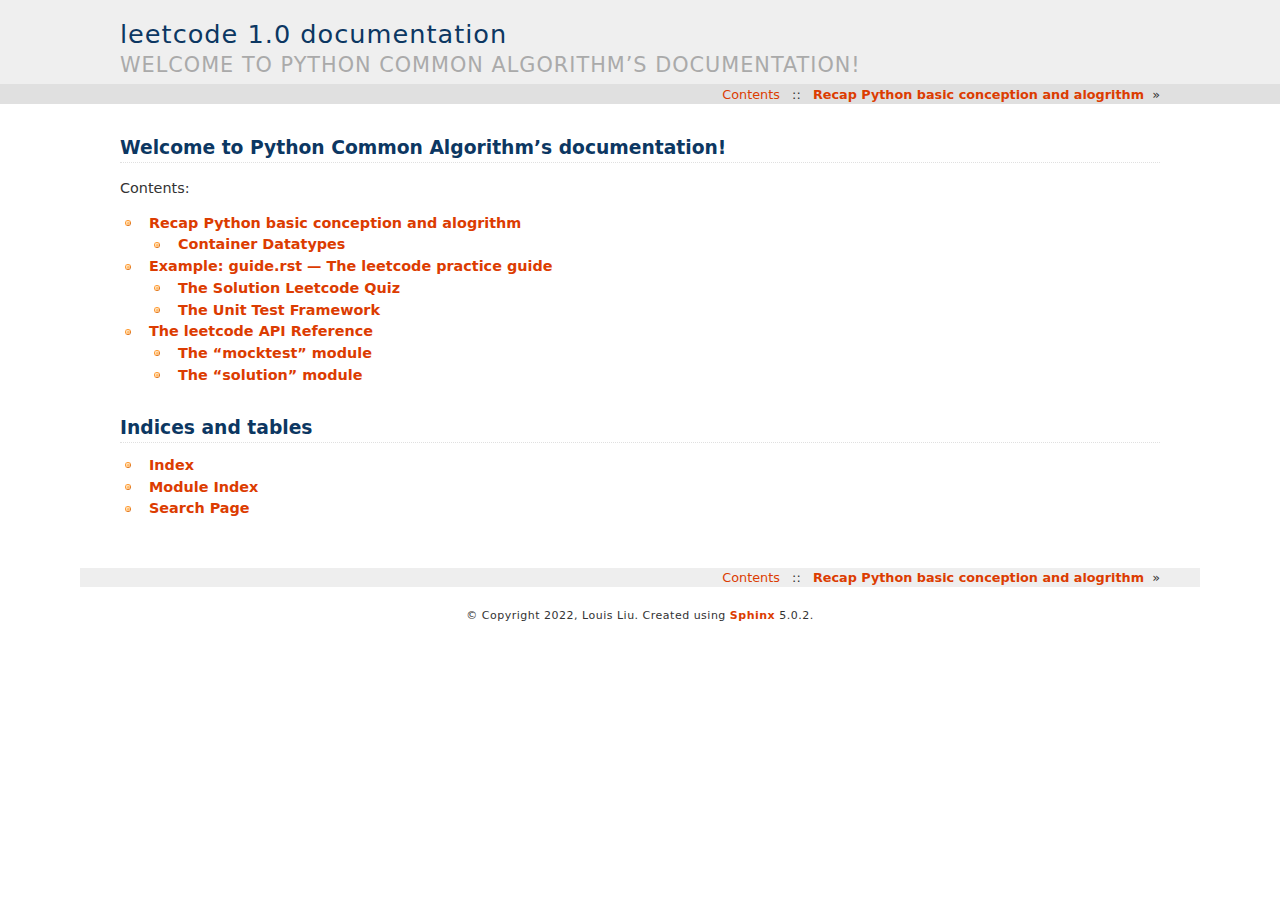
<file: docs/source/_build/html/index.html>
<!DOCTYPE html>

<html lang="en">
  <head>
    <meta charset="utf-8" />
    <meta name="viewport" content="width=device-width, initial-scale=1.0" /><meta name="generator" content="Docutils 0.17.1: http://docutils.sourceforge.net/" />

    <title>Welcome to Python Common Algorithm’s documentation! &#8212; leetcode 1.0 documentation</title>
    <link rel="stylesheet" type="text/css" href="_static/pygments.css" />
    <link rel="stylesheet" type="text/css" href="_static/haiku.css" />
    <script data-url_root="./" id="documentation_options" src="_static/documentation_options.js"></script>
    <script src="_static/jquery.js"></script>
    <script src="_static/underscore.js"></script>
    <script src="_static/_sphinx_javascript_frameworks_compat.js"></script>
    <script src="_static/doctools.js"></script>
    <link rel="index" title="Index" href="genindex.html" />
    <link rel="search" title="Search" href="search.html" />
    <link rel="next" title="Recap Python basic conception and alogrithm" href="note.html" /> 
  </head><body>
      <div class="header" role="banner"><h1 class="heading"><a href="#">
          <span>leetcode 1.0 documentation</span></a></h1>
        <h2 class="heading"><span>Welcome to Python Common Algorithm’s documentation!</span></h2>
      </div>
      <div class="topnav" role="navigation" aria-label="top navigation">
      
        <p>
        <a class="uplink" href="#">Contents</a>
        &#160;&#160;::&#160;&#160;
        <a href="note.html">Recap Python basic conception and alogrithm</a>&#160;&#160;»
        </p>

      </div>
      <div class="content" role="main">
        
        
  <section id="welcome-to-python-common-algorithm-s-documentation">
<h1>Welcome to Python Common Algorithm’s documentation!<a class="headerlink" href="#welcome-to-python-common-algorithm-s-documentation" title="Permalink to this heading">¶</a></h1>
<div class="toctree-wrapper compound">
<p class="caption" role="heading"><span class="caption-text">Contents:</span></p>
<ul>
<li class="toctree-l1"><a class="reference internal" href="note.html">Recap Python basic conception and alogrithm</a><ul>
<li class="toctree-l2"><a class="reference internal" href="note.html#container-datatypes">Container Datatypes</a></li>
</ul>
</li>
<li class="toctree-l1"><a class="reference internal" href="guide.html">Example: guide.rst — The leetcode practice guide</a><ul>
<li class="toctree-l2"><a class="reference internal" href="guide.html#the-solution-leetcode-quiz">The Solution Leetcode Quiz</a></li>
<li class="toctree-l2"><a class="reference internal" href="guide.html#the-unit-test-framework">The Unit Test Framework</a></li>
</ul>
</li>
<li class="toctree-l1"><a class="reference internal" href="api.html">The leetcode API Reference</a><ul>
<li class="toctree-l2"><a class="reference internal" href="api.html#module-leetcode.mocktest">The “mocktest” module</a></li>
<li class="toctree-l2"><a class="reference internal" href="api.html#module-leetcode.impl.solution">The “solution” module</a></li>
</ul>
</li>
</ul>
</div>
</section>
<section id="indices-and-tables">
<h1>Indices and tables<a class="headerlink" href="#indices-and-tables" title="Permalink to this heading">¶</a></h1>
<ul class="simple">
<li><p><a class="reference internal" href="genindex.html"><span class="std std-ref">Index</span></a></p></li>
<li><p><a class="reference internal" href="py-modindex.html"><span class="std std-ref">Module Index</span></a></p></li>
<li><p><a class="reference internal" href="search.html"><span class="std std-ref">Search Page</span></a></p></li>
</ul>
</section>


      </div>
      <div class="bottomnav" role="navigation" aria-label="bottom navigation">
      
        <p>
        <a class="uplink" href="#">Contents</a>
        &#160;&#160;::&#160;&#160;
        <a href="note.html">Recap Python basic conception and alogrithm</a>&#160;&#160;»
        </p>

      </div>

    <div class="footer" role="contentinfo">
        &#169; Copyright 2022, Louis Liu.
      Created using <a href="https://www.sphinx-doc.org/">Sphinx</a> 5.0.2.
    </div>
  </body>
</html>
</file>
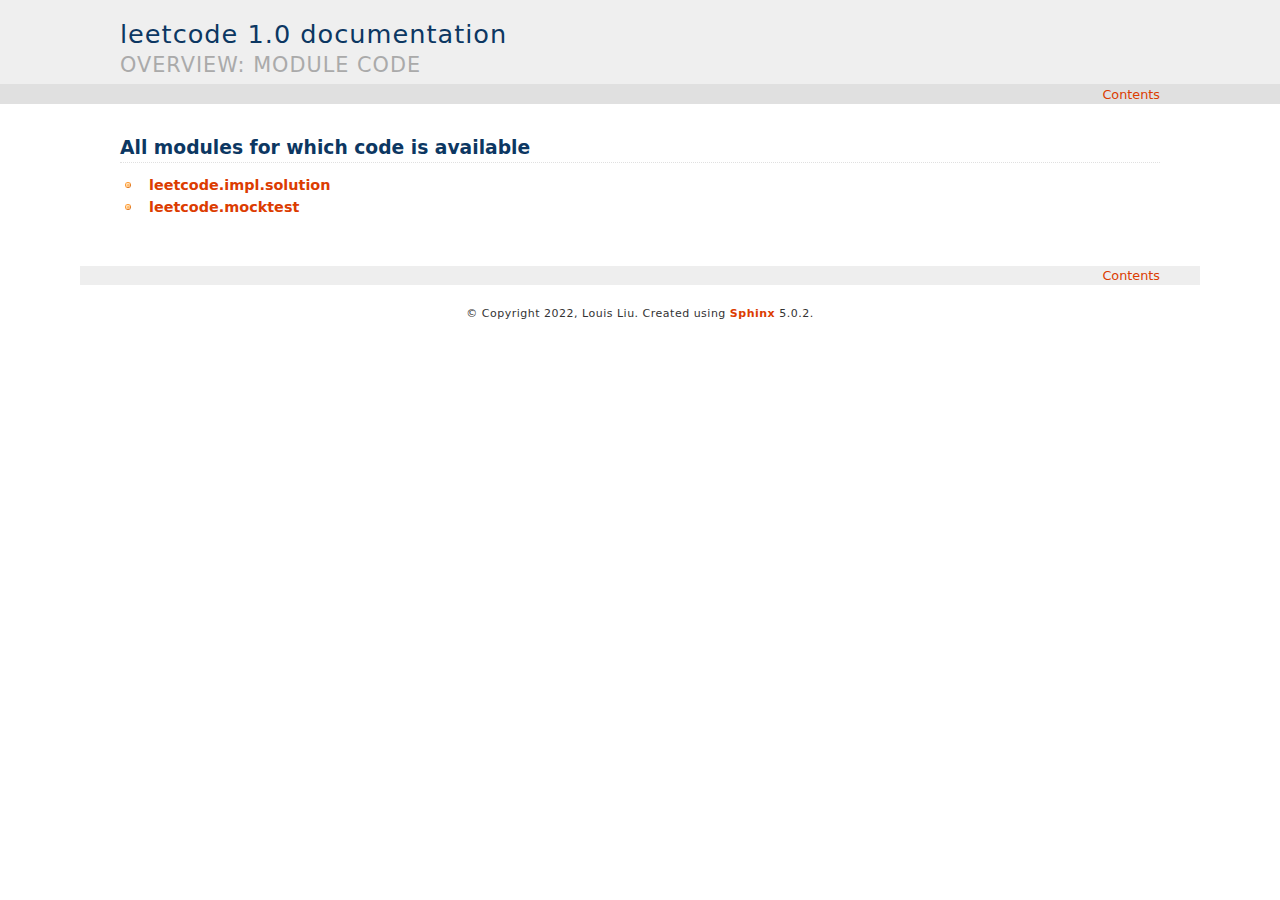
<file: docs/source/_build/html/_modules/index.html>
<!DOCTYPE html>

<html lang="en">
  <head>
    <meta charset="utf-8" />
    <meta name="viewport" content="width=device-width, initial-scale=1.0" />
    <title>Overview: module code &#8212; leetcode 1.0 documentation</title>
    <link rel="stylesheet" type="text/css" href="../_static/pygments.css" />
    <link rel="stylesheet" type="text/css" href="../_static/haiku.css" />
    <script data-url_root="../" id="documentation_options" src="../_static/documentation_options.js"></script>
    <script src="../_static/jquery.js"></script>
    <script src="../_static/underscore.js"></script>
    <script src="../_static/_sphinx_javascript_frameworks_compat.js"></script>
    <script src="../_static/doctools.js"></script>
    <link rel="index" title="Index" href="../genindex.html" />
    <link rel="search" title="Search" href="../search.html" /> 
  </head><body>
      <div class="header" role="banner"><h1 class="heading"><a href="../index.html">
          <span>leetcode 1.0 documentation</span></a></h1>
        <h2 class="heading"><span>Overview: module code</span></h2>
      </div>
      <div class="topnav" role="navigation" aria-label="top navigation">
      
        <p>
        <a class="uplink" href="../index.html">Contents</a>
        </p>

      </div>
      <div class="content" role="main">
        
        
  <h1>All modules for which code is available</h1>
<ul><li><a href="leetcode/impl/solution.html">leetcode.impl.solution</a></li>
<li><a href="leetcode/mocktest.html">leetcode.mocktest</a></li>
</ul>

      </div>
      <div class="bottomnav" role="navigation" aria-label="bottom navigation">
      
        <p>
        <a class="uplink" href="../index.html">Contents</a>
        </p>

      </div>

    <div class="footer" role="contentinfo">
        &#169; Copyright 2022, Louis Liu.
      Created using <a href="https://www.sphinx-doc.org/">Sphinx</a> 5.0.2.
    </div>
  </body>
</html>
</file>
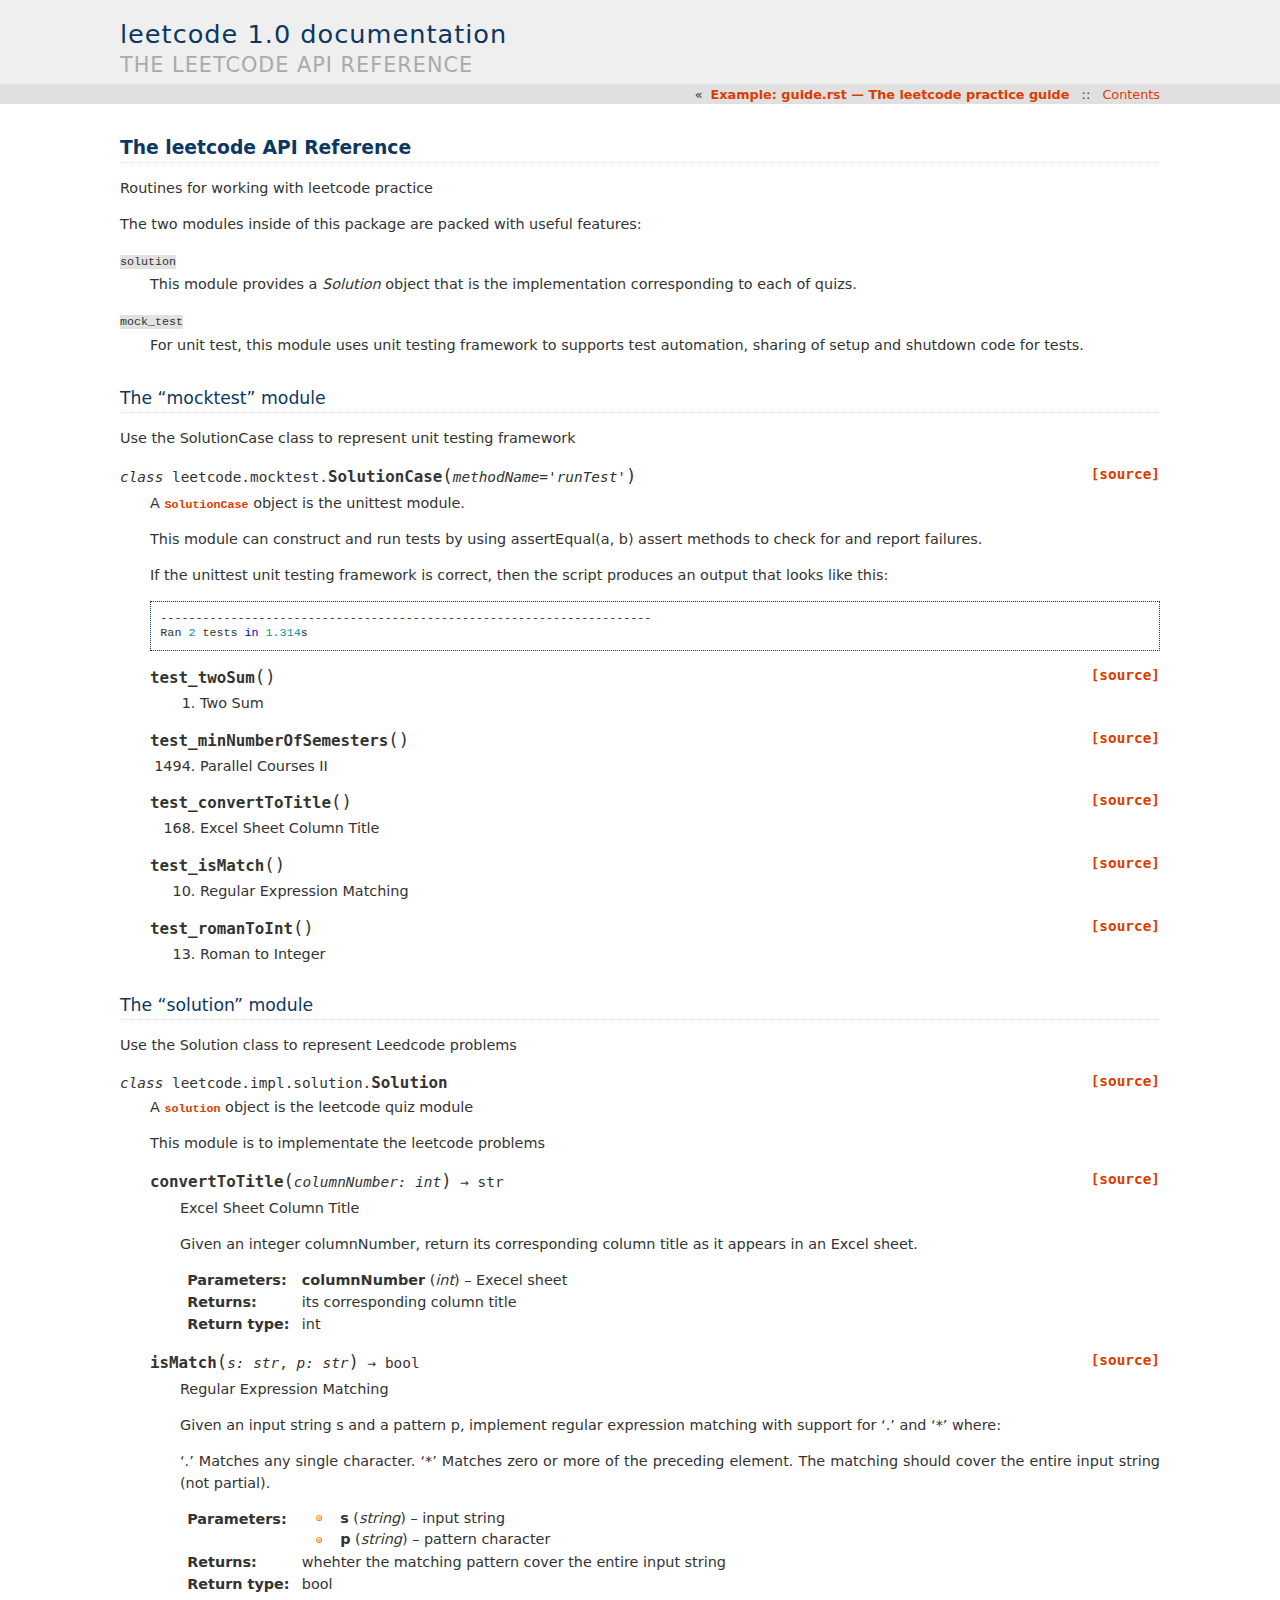
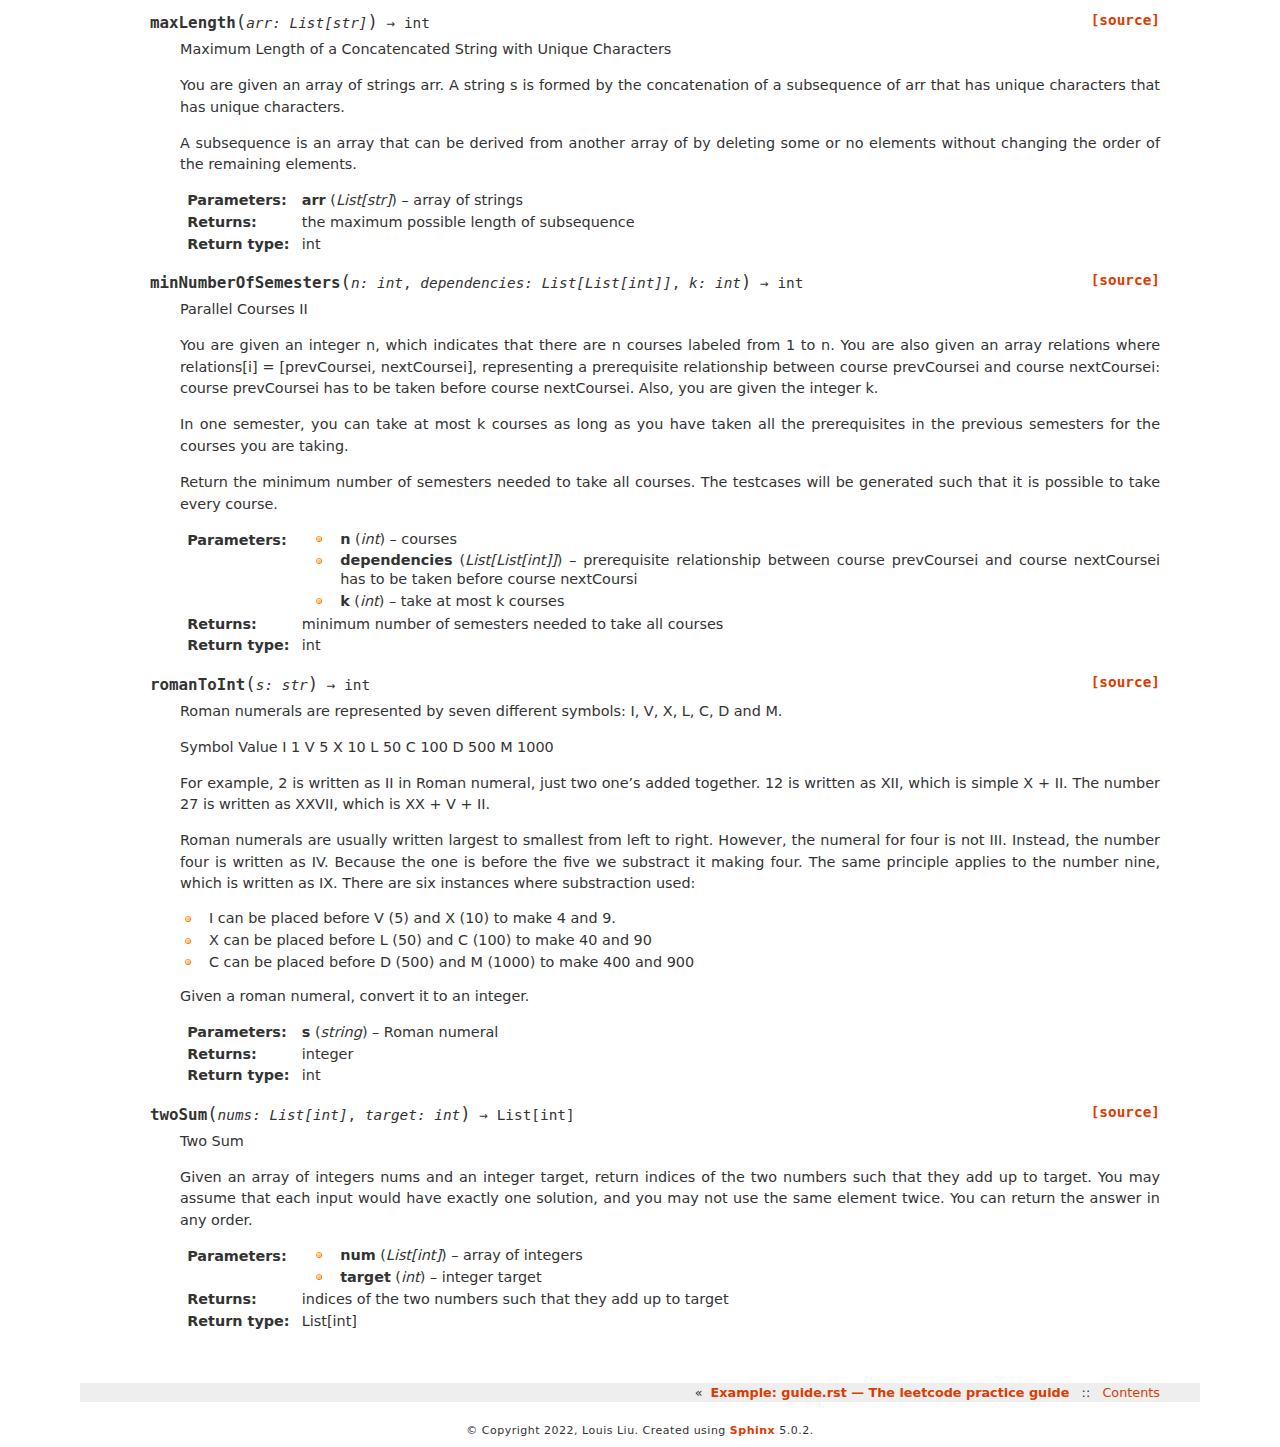
<file: docs/source/_build/html/api.html>
<!DOCTYPE html>

<html lang="en">
  <head>
    <meta charset="utf-8" />
    <meta name="viewport" content="width=device-width, initial-scale=1.0" /><meta name="generator" content="Docutils 0.17.1: http://docutils.sourceforge.net/" />

    <title>The leetcode API Reference &#8212; leetcode 1.0 documentation</title>
    <link rel="stylesheet" type="text/css" href="_static/pygments.css" />
    <link rel="stylesheet" type="text/css" href="_static/haiku.css" />
    <script data-url_root="./" id="documentation_options" src="_static/documentation_options.js"></script>
    <script src="_static/jquery.js"></script>
    <script src="_static/underscore.js"></script>
    <script src="_static/_sphinx_javascript_frameworks_compat.js"></script>
    <script src="_static/doctools.js"></script>
    <link rel="index" title="Index" href="genindex.html" />
    <link rel="search" title="Search" href="search.html" />
    <link rel="prev" title="Example: guide.rst — The leetcode practice guide" href="guide.html" /> 
  </head><body>
      <div class="header" role="banner"><h1 class="heading"><a href="index.html">
          <span>leetcode 1.0 documentation</span></a></h1>
        <h2 class="heading"><span>The leetcode API Reference</span></h2>
      </div>
      <div class="topnav" role="navigation" aria-label="top navigation">
      
        <p>
        «&#160;&#160;<a href="guide.html">Example: guide.rst — The leetcode practice guide</a>
        &#160;&#160;::&#160;&#160;
        <a class="uplink" href="index.html">Contents</a>
        </p>

      </div>
      <div class="content" role="main">
        
        
  <section id="module-leetcode">
<span id="the-leetcode-api-reference"></span><h1>The leetcode API Reference<a class="headerlink" href="#module-leetcode" title="Permalink to this heading">¶</a></h1>
<p>Routines for working with leetcode practice</p>
<p>The two modules inside of this package are packed with useful features:</p>
<dl class="simple">
<dt><code class="docutils literal notranslate"><span class="pre">solution</span></code></dt><dd><p>This module provides a <cite>Solution</cite> object that is the implementation corresponding to each of quizs.</p>
</dd>
<dt><code class="docutils literal notranslate"><span class="pre">mock_test</span></code></dt><dd><p>For unit test, this module uses unit testing framework to supports test automation, sharing of setup and shutdown code for tests.</p>
</dd>
</dl>
<section id="module-leetcode.mocktest">
<span id="the-mocktest-module"></span><h2>The “mocktest” module<a class="headerlink" href="#module-leetcode.mocktest" title="Permalink to this heading">¶</a></h2>
<p>Use the SolutionCase class to represent unit testing framework</p>
<dl class="py class">
<dt class="sig sig-object py" id="leetcode.mocktest.SolutionCase">
<em class="property"><span class="pre">class</span><span class="w"> </span></em><span class="sig-prename descclassname"><span class="pre">leetcode.mocktest.</span></span><span class="sig-name descname"><span class="pre">SolutionCase</span></span><span class="sig-paren">(</span><em class="sig-param"><span class="n"><span class="pre">methodName</span></span><span class="o"><span class="pre">=</span></span><span class="default_value"><span class="pre">'runTest'</span></span></em><span class="sig-paren">)</span><a class="reference internal" href="_modules/leetcode/mocktest.html#SolutionCase"><span class="viewcode-link"><span class="pre">[source]</span></span></a><a class="headerlink" href="#leetcode.mocktest.SolutionCase" title="Permalink to this definition">¶</a></dt>
<dd><p>A <a class="reference internal" href="#leetcode.mocktest.SolutionCase" title="leetcode.mocktest.SolutionCase"><code class="xref py py-class docutils literal notranslate"><span class="pre">SolutionCase</span></code></a> object is the unittest module.</p>
<p>This module can construct and run tests by using assertEqual(a, b) assert methods to check for and report failures.</p>
<p>If the unittest unit testing framework is correct, then the script produces an output that looks like this:</p>
<div class="highlight-default notranslate"><div class="highlight"><pre><span></span><span class="o">----------------------------------------------------------------------</span>
<span class="n">Ran</span> <span class="mi">2</span> <span class="n">tests</span> <span class="ow">in</span> <span class="mf">1.314</span><span class="n">s</span>
</pre></div>
</div>
<dl class="py method">
<dt class="sig sig-object py" id="leetcode.mocktest.SolutionCase.test_twoSum">
<span class="sig-name descname"><span class="pre">test_twoSum</span></span><span class="sig-paren">(</span><span class="sig-paren">)</span><a class="reference internal" href="_modules/leetcode/mocktest.html#SolutionCase.test_twoSum"><span class="viewcode-link"><span class="pre">[source]</span></span></a><a class="headerlink" href="#leetcode.mocktest.SolutionCase.test_twoSum" title="Permalink to this definition">¶</a></dt>
<dd><ol class="arabic simple">
<li><p>Two Sum</p></li>
</ol>
</dd></dl>

<dl class="py method">
<dt class="sig sig-object py" id="leetcode.mocktest.SolutionCase.test_minNumberOfSemesters">
<span class="sig-name descname"><span class="pre">test_minNumberOfSemesters</span></span><span class="sig-paren">(</span><span class="sig-paren">)</span><a class="reference internal" href="_modules/leetcode/mocktest.html#SolutionCase.test_minNumberOfSemesters"><span class="viewcode-link"><span class="pre">[source]</span></span></a><a class="headerlink" href="#leetcode.mocktest.SolutionCase.test_minNumberOfSemesters" title="Permalink to this definition">¶</a></dt>
<dd><ol class="arabic simple" start="1494">
<li><p>Parallel Courses II</p></li>
</ol>
</dd></dl>

<dl class="py method">
<dt class="sig sig-object py" id="leetcode.mocktest.SolutionCase.test_convertToTitle">
<span class="sig-name descname"><span class="pre">test_convertToTitle</span></span><span class="sig-paren">(</span><span class="sig-paren">)</span><a class="reference internal" href="_modules/leetcode/mocktest.html#SolutionCase.test_convertToTitle"><span class="viewcode-link"><span class="pre">[source]</span></span></a><a class="headerlink" href="#leetcode.mocktest.SolutionCase.test_convertToTitle" title="Permalink to this definition">¶</a></dt>
<dd><ol class="arabic simple" start="168">
<li><p>Excel Sheet Column Title</p></li>
</ol>
</dd></dl>

<dl class="py method">
<dt class="sig sig-object py" id="leetcode.mocktest.SolutionCase.test_isMatch">
<span class="sig-name descname"><span class="pre">test_isMatch</span></span><span class="sig-paren">(</span><span class="sig-paren">)</span><a class="reference internal" href="_modules/leetcode/mocktest.html#SolutionCase.test_isMatch"><span class="viewcode-link"><span class="pre">[source]</span></span></a><a class="headerlink" href="#leetcode.mocktest.SolutionCase.test_isMatch" title="Permalink to this definition">¶</a></dt>
<dd><ol class="arabic simple" start="10">
<li><p>Regular Expression Matching</p></li>
</ol>
</dd></dl>

<dl class="py method">
<dt class="sig sig-object py" id="leetcode.mocktest.SolutionCase.test_romanToInt">
<span class="sig-name descname"><span class="pre">test_romanToInt</span></span><span class="sig-paren">(</span><span class="sig-paren">)</span><a class="reference internal" href="_modules/leetcode/mocktest.html#SolutionCase.test_romanToInt"><span class="viewcode-link"><span class="pre">[source]</span></span></a><a class="headerlink" href="#leetcode.mocktest.SolutionCase.test_romanToInt" title="Permalink to this definition">¶</a></dt>
<dd><ol class="arabic simple" start="13">
<li><p>Roman to Integer</p></li>
</ol>
</dd></dl>

</dd></dl>

</section>
<section id="module-leetcode.impl.solution">
<span id="the-solution-module"></span><h2>The “solution” module<a class="headerlink" href="#module-leetcode.impl.solution" title="Permalink to this heading">¶</a></h2>
<p>Use the Solution class to represent Leedcode problems</p>
<dl class="py class">
<dt class="sig sig-object py" id="leetcode.impl.solution.Solution">
<em class="property"><span class="pre">class</span><span class="w"> </span></em><span class="sig-prename descclassname"><span class="pre">leetcode.impl.solution.</span></span><span class="sig-name descname"><span class="pre">Solution</span></span><a class="reference internal" href="_modules/leetcode/impl/solution.html#Solution"><span class="viewcode-link"><span class="pre">[source]</span></span></a><a class="headerlink" href="#leetcode.impl.solution.Solution" title="Permalink to this definition">¶</a></dt>
<dd><p>A <a class="reference internal" href="#module-leetcode.impl.solution" title="leetcode.impl.solution"><code class="xref py py-class docutils literal notranslate"><span class="pre">solution</span></code></a> object is the leetcode quiz module</p>
<p>This module is to implementate the leetcode problems</p>
<dl class="py method">
<dt class="sig sig-object py" id="leetcode.impl.solution.Solution.convertToTitle">
<span class="sig-name descname"><span class="pre">convertToTitle</span></span><span class="sig-paren">(</span><em class="sig-param"><span class="n"><span class="pre">columnNumber</span></span><span class="p"><span class="pre">:</span></span><span class="w"> </span><span class="n"><span class="pre">int</span></span></em><span class="sig-paren">)</span> <span class="sig-return"><span class="sig-return-icon">&#x2192;</span> <span class="sig-return-typehint"><span class="pre">str</span></span></span><a class="reference internal" href="_modules/leetcode/impl/solution.html#Solution.convertToTitle"><span class="viewcode-link"><span class="pre">[source]</span></span></a><a class="headerlink" href="#leetcode.impl.solution.Solution.convertToTitle" title="Permalink to this definition">¶</a></dt>
<dd><p>Excel Sheet Column Title</p>
<p>Given an integer columnNumber, return its corresponding column title as it appears in an Excel sheet.</p>
<dl class="field-list simple">
<dt class="field-odd">Parameters</dt>
<dd class="field-odd"><p><strong>columnNumber</strong> (<em>int</em>) – Execel sheet</p>
</dd>
<dt class="field-even">Returns</dt>
<dd class="field-even"><p>its corresponding column title</p>
</dd>
<dt class="field-odd">Return type</dt>
<dd class="field-odd"><p>int</p>
</dd>
</dl>
</dd></dl>

<dl class="py method">
<dt class="sig sig-object py" id="leetcode.impl.solution.Solution.isMatch">
<span class="sig-name descname"><span class="pre">isMatch</span></span><span class="sig-paren">(</span><em class="sig-param"><span class="n"><span class="pre">s</span></span><span class="p"><span class="pre">:</span></span><span class="w"> </span><span class="n"><span class="pre">str</span></span></em>, <em class="sig-param"><span class="n"><span class="pre">p</span></span><span class="p"><span class="pre">:</span></span><span class="w"> </span><span class="n"><span class="pre">str</span></span></em><span class="sig-paren">)</span> <span class="sig-return"><span class="sig-return-icon">&#x2192;</span> <span class="sig-return-typehint"><span class="pre">bool</span></span></span><a class="reference internal" href="_modules/leetcode/impl/solution.html#Solution.isMatch"><span class="viewcode-link"><span class="pre">[source]</span></span></a><a class="headerlink" href="#leetcode.impl.solution.Solution.isMatch" title="Permalink to this definition">¶</a></dt>
<dd><p>Regular Expression Matching</p>
<p>Given an input string s and a pattern p, implement regular expression matching with support for ‘.’ and ‘*’ where:</p>
<p>‘.’ Matches any single character.
‘*’ Matches zero or more of the preceding element.
The matching should cover the entire input string (not partial).</p>
<dl class="field-list simple">
<dt class="field-odd">Parameters</dt>
<dd class="field-odd"><ul class="simple">
<li><p><strong>s</strong> (<em>string</em>) – input string</p></li>
<li><p><strong>p</strong> (<em>string</em>) – pattern character</p></li>
</ul>
</dd>
<dt class="field-even">Returns</dt>
<dd class="field-even"><p>whehter the matching pattern cover the entire input string</p>
</dd>
<dt class="field-odd">Return type</dt>
<dd class="field-odd"><p>bool</p>
</dd>
</dl>
</dd></dl>

<dl class="py method">
<dt class="sig sig-object py" id="leetcode.impl.solution.Solution.maxLength">
<span class="sig-name descname"><span class="pre">maxLength</span></span><span class="sig-paren">(</span><em class="sig-param"><span class="n"><span class="pre">arr</span></span><span class="p"><span class="pre">:</span></span><span class="w"> </span><span class="n"><span class="pre">List</span><span class="p"><span class="pre">[</span></span><span class="pre">str</span><span class="p"><span class="pre">]</span></span></span></em><span class="sig-paren">)</span> <span class="sig-return"><span class="sig-return-icon">&#x2192;</span> <span class="sig-return-typehint"><span class="pre">int</span></span></span><a class="reference internal" href="_modules/leetcode/impl/solution.html#Solution.maxLength"><span class="viewcode-link"><span class="pre">[source]</span></span></a><a class="headerlink" href="#leetcode.impl.solution.Solution.maxLength" title="Permalink to this definition">¶</a></dt>
<dd><p>Maximum Length of a Concatencated String with Unique Characters</p>
<p>You are given an array of strings arr. A string s is formed by the concatenation of a subsequence of arr that has unique characters that has unique characters.</p>
<p>A subsequence is an array that can be derived from another array of by deleting some or no elements without changing the order of the remaining elements.</p>
<dl class="field-list simple">
<dt class="field-odd">Parameters</dt>
<dd class="field-odd"><p><strong>arr</strong> (<em>List</em><em>[</em><em>str</em><em>]</em>) – array of strings</p>
</dd>
<dt class="field-even">Returns</dt>
<dd class="field-even"><p>the maximum possible length of subsequence</p>
</dd>
<dt class="field-odd">Return type</dt>
<dd class="field-odd"><p>int</p>
</dd>
</dl>
</dd></dl>

<dl class="py method">
<dt class="sig sig-object py" id="leetcode.impl.solution.Solution.minNumberOfSemesters">
<span class="sig-name descname"><span class="pre">minNumberOfSemesters</span></span><span class="sig-paren">(</span><em class="sig-param"><span class="n"><span class="pre">n</span></span><span class="p"><span class="pre">:</span></span><span class="w"> </span><span class="n"><span class="pre">int</span></span></em>, <em class="sig-param"><span class="n"><span class="pre">dependencies</span></span><span class="p"><span class="pre">:</span></span><span class="w"> </span><span class="n"><span class="pre">List</span><span class="p"><span class="pre">[</span></span><span class="pre">List</span><span class="p"><span class="pre">[</span></span><span class="pre">int</span><span class="p"><span class="pre">]</span></span><span class="p"><span class="pre">]</span></span></span></em>, <em class="sig-param"><span class="n"><span class="pre">k</span></span><span class="p"><span class="pre">:</span></span><span class="w"> </span><span class="n"><span class="pre">int</span></span></em><span class="sig-paren">)</span> <span class="sig-return"><span class="sig-return-icon">&#x2192;</span> <span class="sig-return-typehint"><span class="pre">int</span></span></span><a class="reference internal" href="_modules/leetcode/impl/solution.html#Solution.minNumberOfSemesters"><span class="viewcode-link"><span class="pre">[source]</span></span></a><a class="headerlink" href="#leetcode.impl.solution.Solution.minNumberOfSemesters" title="Permalink to this definition">¶</a></dt>
<dd><p>Parallel Courses II</p>
<p>You are given an integer n, which indicates that there are n courses labeled from 1 to n. You are also given an array relations where relations[i] = [prevCoursei, nextCoursei], representing a prerequisite relationship between course prevCoursei and course nextCoursei: course prevCoursei has to be taken before course nextCoursei. Also, you are given the integer k.</p>
<p>In one semester, you can take at most k courses as long as you have taken all the prerequisites in the previous semesters for the courses you are taking.</p>
<p>Return the minimum number of semesters needed to take all courses. The testcases will be generated such that it is possible to take every course.</p>
<dl class="field-list simple">
<dt class="field-odd">Parameters</dt>
<dd class="field-odd"><ul class="simple">
<li><p><strong>n</strong> (<em>int</em>) – courses</p></li>
<li><p><strong>dependencies</strong> (<em>List</em><em>[</em><em>List</em><em>[</em><em>int</em><em>]</em><em>]</em>) – prerequisite relationship between course prevCoursei and course nextCoursei has to be taken before course nextCoursi</p></li>
<li><p><strong>k</strong> (<em>int</em>) – take at most k courses</p></li>
</ul>
</dd>
<dt class="field-even">Returns</dt>
<dd class="field-even"><p>minimum number of semesters needed to take all courses</p>
</dd>
<dt class="field-odd">Return type</dt>
<dd class="field-odd"><p>int</p>
</dd>
</dl>
</dd></dl>

<dl class="py method">
<dt class="sig sig-object py" id="leetcode.impl.solution.Solution.romanToInt">
<span class="sig-name descname"><span class="pre">romanToInt</span></span><span class="sig-paren">(</span><em class="sig-param"><span class="n"><span class="pre">s</span></span><span class="p"><span class="pre">:</span></span><span class="w"> </span><span class="n"><span class="pre">str</span></span></em><span class="sig-paren">)</span> <span class="sig-return"><span class="sig-return-icon">&#x2192;</span> <span class="sig-return-typehint"><span class="pre">int</span></span></span><a class="reference internal" href="_modules/leetcode/impl/solution.html#Solution.romanToInt"><span class="viewcode-link"><span class="pre">[source]</span></span></a><a class="headerlink" href="#leetcode.impl.solution.Solution.romanToInt" title="Permalink to this definition">¶</a></dt>
<dd><p>Roman numerals are represented by seven different symbols: I, V, X, L, C, D and M.</p>
<p>Symbol       Value
I             1
V             5
X             10
L             50
C             100
D             500
M             1000</p>
<p>For example, 2 is written as II in Roman numeral, just two one’s added together. 12 is written as XII, which is simple X + II. The number 27 is written as XXVII, which is XX + V + II.</p>
<p>Roman numerals are usually written largest to smallest from left to right. However, the numeral for four is not III. Instead, the number four is written as IV. Because the one is before the five we substract it making four. The same principle applies to the number nine, which is written as IX. There are six instances where substraction used:</p>
<ul class="simple">
<li><p>I can be placed before V (5) and X (10) to make 4 and 9.</p></li>
<li><p>X can be placed before L (50) and C (100) to make 40 and 90</p></li>
<li><p>C can be placed before D (500) and M (1000) to make 400 and 900</p></li>
</ul>
<p>Given a roman numeral, convert it to an integer.</p>
<dl class="field-list simple">
<dt class="field-odd">Parameters</dt>
<dd class="field-odd"><p><strong>s</strong> (<em>string</em>) – Roman numeral</p>
</dd>
<dt class="field-even">Returns</dt>
<dd class="field-even"><p>integer</p>
</dd>
<dt class="field-odd">Return type</dt>
<dd class="field-odd"><p>int</p>
</dd>
</dl>
</dd></dl>

<dl class="py method">
<dt class="sig sig-object py" id="leetcode.impl.solution.Solution.twoSum">
<span class="sig-name descname"><span class="pre">twoSum</span></span><span class="sig-paren">(</span><em class="sig-param"><span class="n"><span class="pre">nums</span></span><span class="p"><span class="pre">:</span></span><span class="w"> </span><span class="n"><span class="pre">List</span><span class="p"><span class="pre">[</span></span><span class="pre">int</span><span class="p"><span class="pre">]</span></span></span></em>, <em class="sig-param"><span class="n"><span class="pre">target</span></span><span class="p"><span class="pre">:</span></span><span class="w"> </span><span class="n"><span class="pre">int</span></span></em><span class="sig-paren">)</span> <span class="sig-return"><span class="sig-return-icon">&#x2192;</span> <span class="sig-return-typehint"><span class="pre">List</span><span class="p"><span class="pre">[</span></span><span class="pre">int</span><span class="p"><span class="pre">]</span></span></span></span><a class="reference internal" href="_modules/leetcode/impl/solution.html#Solution.twoSum"><span class="viewcode-link"><span class="pre">[source]</span></span></a><a class="headerlink" href="#leetcode.impl.solution.Solution.twoSum" title="Permalink to this definition">¶</a></dt>
<dd><p>Two Sum</p>
<p>Given an array of integers nums and an integer target, return indices of the two numbers such that they add up to target.
You may assume that each input would have exactly one solution, and you may not use the same element twice.
You can return the answer in any order.</p>
<dl class="field-list simple">
<dt class="field-odd">Parameters</dt>
<dd class="field-odd"><ul class="simple">
<li><p><strong>num</strong> (<em>List</em><em>[</em><em>int</em><em>]</em>) – array of integers</p></li>
<li><p><strong>target</strong> (<em>int</em>) – integer target</p></li>
</ul>
</dd>
<dt class="field-even">Returns</dt>
<dd class="field-even"><p>indices of the two numbers such that they add up to target</p>
</dd>
<dt class="field-odd">Return type</dt>
<dd class="field-odd"><p>List[int]</p>
</dd>
</dl>
</dd></dl>

</dd></dl>

</section>
</section>


      </div>
      <div class="bottomnav" role="navigation" aria-label="bottom navigation">
      
        <p>
        «&#160;&#160;<a href="guide.html">Example: guide.rst — The leetcode practice guide</a>
        &#160;&#160;::&#160;&#160;
        <a class="uplink" href="index.html">Contents</a>
        </p>

      </div>

    <div class="footer" role="contentinfo">
        &#169; Copyright 2022, Louis Liu.
      Created using <a href="https://www.sphinx-doc.org/">Sphinx</a> 5.0.2.
    </div>
  </body>
</html>
</file>
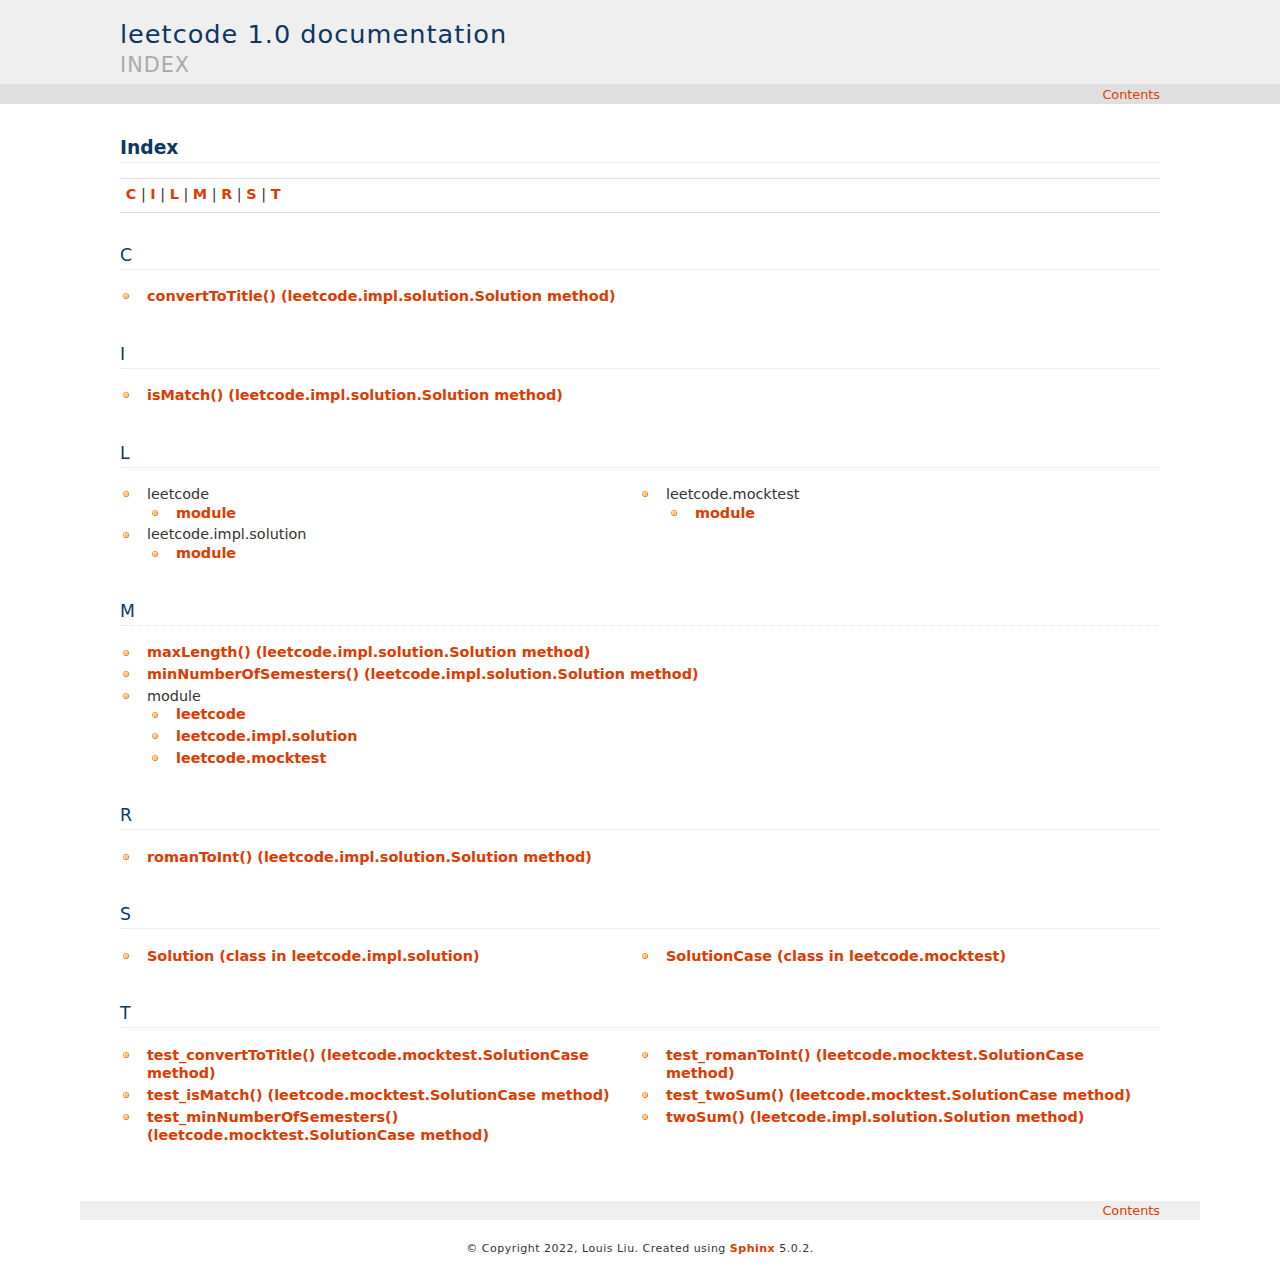
<file: docs/source/_build/html/genindex.html>
<!DOCTYPE html>

<html lang="en">
  <head>
    <meta charset="utf-8" />
    <meta name="viewport" content="width=device-width, initial-scale=1.0" />
    <title>Index &#8212; leetcode 1.0 documentation</title>
    <link rel="stylesheet" type="text/css" href="_static/pygments.css" />
    <link rel="stylesheet" type="text/css" href="_static/haiku.css" />
    <script data-url_root="./" id="documentation_options" src="_static/documentation_options.js"></script>
    <script src="_static/jquery.js"></script>
    <script src="_static/underscore.js"></script>
    <script src="_static/_sphinx_javascript_frameworks_compat.js"></script>
    <script src="_static/doctools.js"></script>
    <link rel="index" title="Index" href="#" />
    <link rel="search" title="Search" href="search.html" /> 
  </head><body>
      <div class="header" role="banner"><h1 class="heading"><a href="index.html">
          <span>leetcode 1.0 documentation</span></a></h1>
        <h2 class="heading"><span>Index</span></h2>
      </div>
      <div class="topnav" role="navigation" aria-label="top navigation">
      
        <p>
        <a class="uplink" href="index.html">Contents</a>
        </p>

      </div>
      <div class="content" role="main">
        
        

<h1 id="index">Index</h1>

<div class="genindex-jumpbox">
 <a href="#C"><strong>C</strong></a>
 | <a href="#I"><strong>I</strong></a>
 | <a href="#L"><strong>L</strong></a>
 | <a href="#M"><strong>M</strong></a>
 | <a href="#R"><strong>R</strong></a>
 | <a href="#S"><strong>S</strong></a>
 | <a href="#T"><strong>T</strong></a>
 
</div>
<h2 id="C">C</h2>
<table style="width: 100%" class="indextable genindextable"><tr>
  <td style="width: 33%; vertical-align: top;"><ul>
      <li><a href="api.html#leetcode.impl.solution.Solution.convertToTitle">convertToTitle() (leetcode.impl.solution.Solution method)</a>
</li>
  </ul></td>
</tr></table>

<h2 id="I">I</h2>
<table style="width: 100%" class="indextable genindextable"><tr>
  <td style="width: 33%; vertical-align: top;"><ul>
      <li><a href="api.html#leetcode.impl.solution.Solution.isMatch">isMatch() (leetcode.impl.solution.Solution method)</a>
</li>
  </ul></td>
</tr></table>

<h2 id="L">L</h2>
<table style="width: 100%" class="indextable genindextable"><tr>
  <td style="width: 33%; vertical-align: top;"><ul>
      <li>
    leetcode

      <ul>
        <li><a href="api.html#module-leetcode">module</a>
</li>
      </ul></li>
      <li>
    leetcode.impl.solution

      <ul>
        <li><a href="api.html#module-leetcode.impl.solution">module</a>
</li>
      </ul></li>
  </ul></td>
  <td style="width: 33%; vertical-align: top;"><ul>
      <li>
    leetcode.mocktest

      <ul>
        <li><a href="api.html#module-leetcode.mocktest">module</a>
</li>
      </ul></li>
  </ul></td>
</tr></table>

<h2 id="M">M</h2>
<table style="width: 100%" class="indextable genindextable"><tr>
  <td style="width: 33%; vertical-align: top;"><ul>
      <li><a href="api.html#leetcode.impl.solution.Solution.maxLength">maxLength() (leetcode.impl.solution.Solution method)</a>
</li>
      <li><a href="api.html#leetcode.impl.solution.Solution.minNumberOfSemesters">minNumberOfSemesters() (leetcode.impl.solution.Solution method)</a>
</li>
      <li>
    module

      <ul>
        <li><a href="api.html#module-leetcode">leetcode</a>
</li>
        <li><a href="api.html#module-leetcode.impl.solution">leetcode.impl.solution</a>
</li>
        <li><a href="api.html#module-leetcode.mocktest">leetcode.mocktest</a>
</li>
      </ul></li>
  </ul></td>
</tr></table>

<h2 id="R">R</h2>
<table style="width: 100%" class="indextable genindextable"><tr>
  <td style="width: 33%; vertical-align: top;"><ul>
      <li><a href="api.html#leetcode.impl.solution.Solution.romanToInt">romanToInt() (leetcode.impl.solution.Solution method)</a>
</li>
  </ul></td>
</tr></table>

<h2 id="S">S</h2>
<table style="width: 100%" class="indextable genindextable"><tr>
  <td style="width: 33%; vertical-align: top;"><ul>
      <li><a href="api.html#leetcode.impl.solution.Solution">Solution (class in leetcode.impl.solution)</a>
</li>
  </ul></td>
  <td style="width: 33%; vertical-align: top;"><ul>
      <li><a href="api.html#leetcode.mocktest.SolutionCase">SolutionCase (class in leetcode.mocktest)</a>
</li>
  </ul></td>
</tr></table>

<h2 id="T">T</h2>
<table style="width: 100%" class="indextable genindextable"><tr>
  <td style="width: 33%; vertical-align: top;"><ul>
      <li><a href="api.html#leetcode.mocktest.SolutionCase.test_convertToTitle">test_convertToTitle() (leetcode.mocktest.SolutionCase method)</a>
</li>
      <li><a href="api.html#leetcode.mocktest.SolutionCase.test_isMatch">test_isMatch() (leetcode.mocktest.SolutionCase method)</a>
</li>
      <li><a href="api.html#leetcode.mocktest.SolutionCase.test_minNumberOfSemesters">test_minNumberOfSemesters() (leetcode.mocktest.SolutionCase method)</a>
</li>
  </ul></td>
  <td style="width: 33%; vertical-align: top;"><ul>
      <li><a href="api.html#leetcode.mocktest.SolutionCase.test_romanToInt">test_romanToInt() (leetcode.mocktest.SolutionCase method)</a>
</li>
      <li><a href="api.html#leetcode.mocktest.SolutionCase.test_twoSum">test_twoSum() (leetcode.mocktest.SolutionCase method)</a>
</li>
      <li><a href="api.html#leetcode.impl.solution.Solution.twoSum">twoSum() (leetcode.impl.solution.Solution method)</a>
</li>
  </ul></td>
</tr></table>



      </div>
      <div class="bottomnav" role="navigation" aria-label="bottom navigation">
      
        <p>
        <a class="uplink" href="index.html">Contents</a>
        </p>

      </div>

    <div class="footer" role="contentinfo">
        &#169; Copyright 2022, Louis Liu.
      Created using <a href="https://www.sphinx-doc.org/">Sphinx</a> 5.0.2.
    </div>
  </body>
</html>
</file>
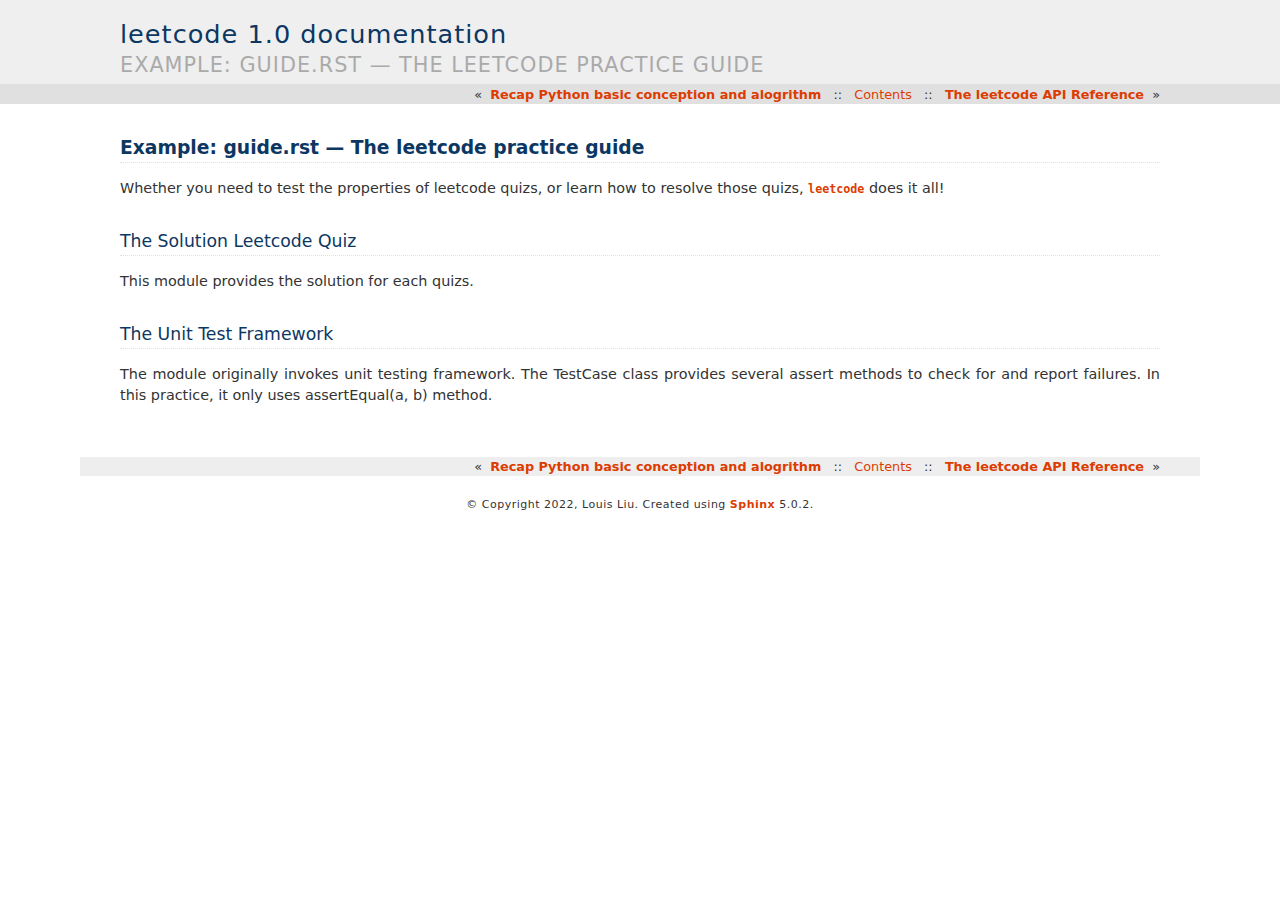
<file: docs/source/_build/html/guide.html>
<!DOCTYPE html>

<html lang="en">
  <head>
    <meta charset="utf-8" />
    <meta name="viewport" content="width=device-width, initial-scale=1.0" /><meta name="generator" content="Docutils 0.17.1: http://docutils.sourceforge.net/" />

    <title>Example: guide.rst — The leetcode practice guide &#8212; leetcode 1.0 documentation</title>
    <link rel="stylesheet" type="text/css" href="_static/pygments.css" />
    <link rel="stylesheet" type="text/css" href="_static/haiku.css" />
    <script data-url_root="./" id="documentation_options" src="_static/documentation_options.js"></script>
    <script src="_static/jquery.js"></script>
    <script src="_static/underscore.js"></script>
    <script src="_static/_sphinx_javascript_frameworks_compat.js"></script>
    <script src="_static/doctools.js"></script>
    <link rel="index" title="Index" href="genindex.html" />
    <link rel="search" title="Search" href="search.html" />
    <link rel="next" title="The leetcode API Reference" href="api.html" />
    <link rel="prev" title="Recap Python basic conception and alogrithm" href="note.html" /> 
  </head><body>
      <div class="header" role="banner"><h1 class="heading"><a href="index.html">
          <span>leetcode 1.0 documentation</span></a></h1>
        <h2 class="heading"><span>Example: guide.rst — The leetcode practice guide</span></h2>
      </div>
      <div class="topnav" role="navigation" aria-label="top navigation">
      
        <p>
        «&#160;&#160;<a href="note.html">Recap Python basic conception and alogrithm</a>
        &#160;&#160;::&#160;&#160;
        <a class="uplink" href="index.html">Contents</a>
        &#160;&#160;::&#160;&#160;
        <a href="api.html">The leetcode API Reference</a>&#160;&#160;»
        </p>

      </div>
      <div class="content" role="main">
        
        
  <section id="example-guide-rst-the-leetcode-practice-guide">
<h1>Example: guide.rst — The leetcode practice guide<a class="headerlink" href="#example-guide-rst-the-leetcode-practice-guide" title="Permalink to this heading">¶</a></h1>
<p>Whether you need to test the properties of leetcode quizs,
or learn how to resolve those quizs, <a class="reference internal" href="api.html#module-leetcode" title="leetcode"><code class="xref py py-mod docutils literal notranslate"><span class="pre">leetcode</span></code></a> does it all!</p>
<section id="the-solution-leetcode-quiz">
<h2>The Solution Leetcode Quiz<a class="headerlink" href="#the-solution-leetcode-quiz" title="Permalink to this heading">¶</a></h2>
<p>This module provides the solution for each quizs.</p>
</section>
<section id="the-unit-test-framework">
<h2>The Unit Test Framework<a class="headerlink" href="#the-unit-test-framework" title="Permalink to this heading">¶</a></h2>
<p>The module originally invokes unit testing framework. The TestCase class provides several assert methods to check for and report failures. In this practice, it only uses assertEqual(a, b) method.</p>
</section>
</section>


      </div>
      <div class="bottomnav" role="navigation" aria-label="bottom navigation">
      
        <p>
        «&#160;&#160;<a href="note.html">Recap Python basic conception and alogrithm</a>
        &#160;&#160;::&#160;&#160;
        <a class="uplink" href="index.html">Contents</a>
        &#160;&#160;::&#160;&#160;
        <a href="api.html">The leetcode API Reference</a>&#160;&#160;»
        </p>

      </div>

    <div class="footer" role="contentinfo">
        &#169; Copyright 2022, Louis Liu.
      Created using <a href="https://www.sphinx-doc.org/">Sphinx</a> 5.0.2.
    </div>
  </body>
</html>
</file>
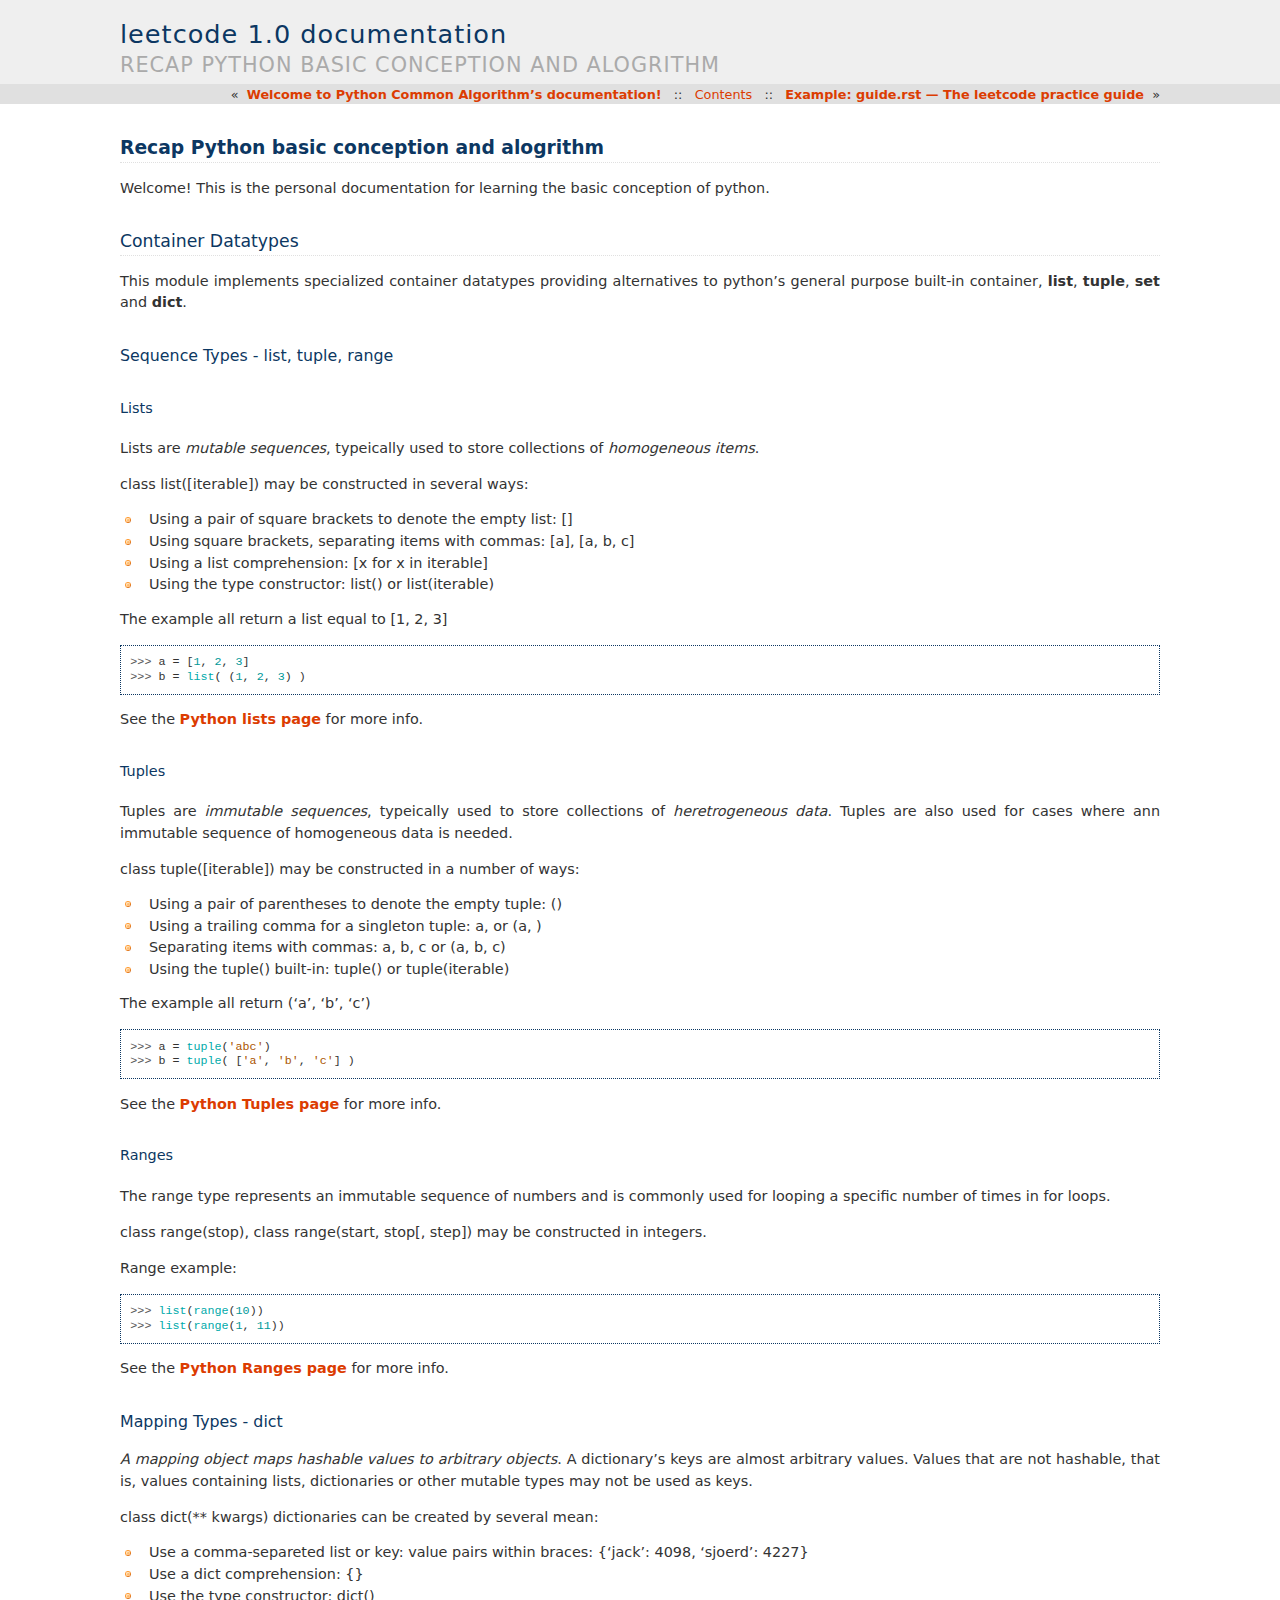
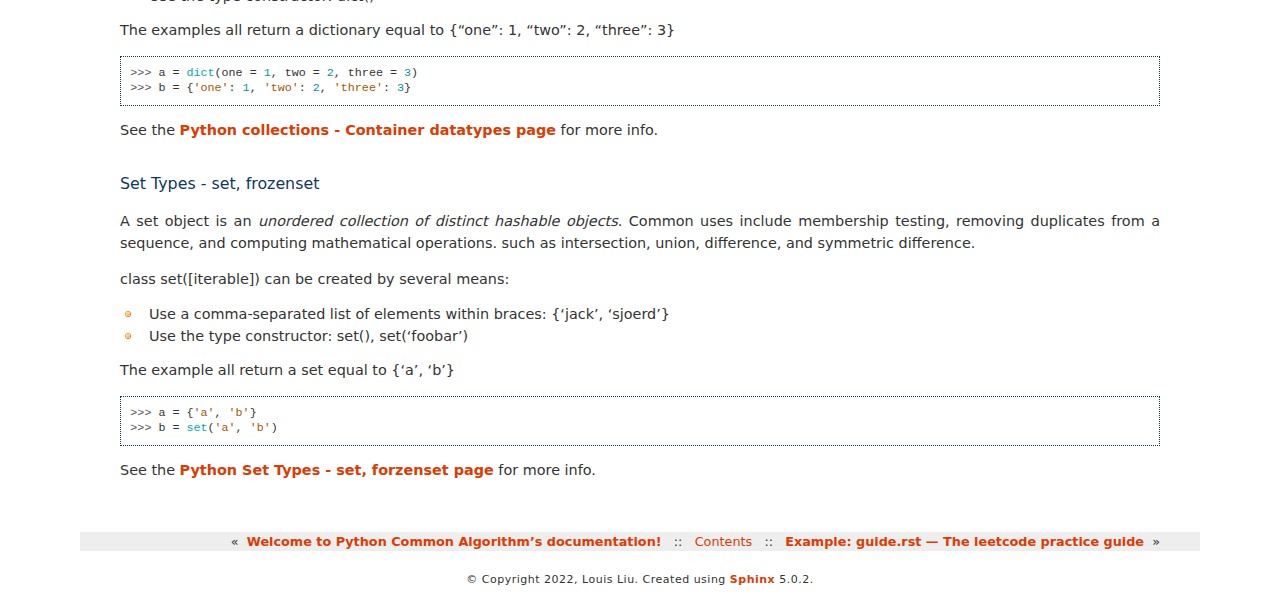
<file: docs/source/_build/html/note.html>
<!DOCTYPE html>

<html lang="en">
  <head>
    <meta charset="utf-8" />
    <meta name="viewport" content="width=device-width, initial-scale=1.0" /><meta name="generator" content="Docutils 0.17.1: http://docutils.sourceforge.net/" />

    <title>Recap Python basic conception and alogrithm &#8212; leetcode 1.0 documentation</title>
    <link rel="stylesheet" type="text/css" href="_static/pygments.css" />
    <link rel="stylesheet" type="text/css" href="_static/haiku.css" />
    <script data-url_root="./" id="documentation_options" src="_static/documentation_options.js"></script>
    <script src="_static/jquery.js"></script>
    <script src="_static/underscore.js"></script>
    <script src="_static/_sphinx_javascript_frameworks_compat.js"></script>
    <script src="_static/doctools.js"></script>
    <link rel="index" title="Index" href="genindex.html" />
    <link rel="search" title="Search" href="search.html" />
    <link rel="next" title="Example: guide.rst — The leetcode practice guide" href="guide.html" />
    <link rel="prev" title="Welcome to Python Common Algorithm’s documentation!" href="index.html" /> 
  </head><body>
      <div class="header" role="banner"><h1 class="heading"><a href="index.html">
          <span>leetcode 1.0 documentation</span></a></h1>
        <h2 class="heading"><span>Recap Python basic conception and alogrithm</span></h2>
      </div>
      <div class="topnav" role="navigation" aria-label="top navigation">
      
        <p>
        «&#160;&#160;<a href="index.html">Welcome to Python Common Algorithm’s documentation!</a>
        &#160;&#160;::&#160;&#160;
        <a class="uplink" href="index.html">Contents</a>
        &#160;&#160;::&#160;&#160;
        <a href="guide.html">Example: guide.rst — The leetcode practice guide</a>&#160;&#160;»
        </p>

      </div>
      <div class="content" role="main">
        
        
  <section id="recap-python-basic-conception-and-alogrithm">
<h1>Recap Python basic conception and alogrithm<a class="headerlink" href="#recap-python-basic-conception-and-alogrithm" title="Permalink to this heading">¶</a></h1>
<p>Welcome! This is the personal documentation for learning the basic conception of python.</p>
<section id="container-datatypes">
<h2>Container Datatypes<a class="headerlink" href="#container-datatypes" title="Permalink to this heading">¶</a></h2>
<p>This module implements specialized container datatypes providing alternatives to python’s general purpose built-in container, <strong>list</strong>, <strong>tuple</strong>, <strong>set</strong> and <strong>dict</strong>.</p>
<section id="sequence-types-list-tuple-range">
<h3>Sequence Types - list, tuple, range<a class="headerlink" href="#sequence-types-list-tuple-range" title="Permalink to this heading">¶</a></h3>
<section id="lists">
<h4>Lists<a class="headerlink" href="#lists" title="Permalink to this heading">¶</a></h4>
<p>Lists are <em>mutable sequences</em>, typeically used to store collections of <em>homogeneous items</em>.</p>
<p>class list([iterable]) may be constructed in several ways:</p>
<ul class="simple">
<li><p>Using a pair of square brackets to denote the empty list: []</p></li>
<li><p>Using square brackets, separating items with commas: [a], [a, b, c]</p></li>
<li><p>Using a list comprehension: [x for x in iterable]</p></li>
<li><p>Using the type constructor: list() or list(iterable)</p></li>
</ul>
<p>The example all return a list equal to [1, 2, 3]</p>
<div class="doctest highlight-default notranslate"><div class="highlight"><pre><span></span><span class="gp">&gt;&gt;&gt; </span><span class="n">a</span> <span class="o">=</span> <span class="p">[</span><span class="mi">1</span><span class="p">,</span> <span class="mi">2</span><span class="p">,</span> <span class="mi">3</span><span class="p">]</span>
<span class="gp">&gt;&gt;&gt; </span><span class="n">b</span> <span class="o">=</span> <span class="nb">list</span><span class="p">(</span> <span class="p">(</span><span class="mi">1</span><span class="p">,</span> <span class="mi">2</span><span class="p">,</span> <span class="mi">3</span><span class="p">)</span> <span class="p">)</span>
</pre></div>
</div>
<p>See the <a class="reference external" href="https://docs.python.org/3.7/library/stdtypes.html#lists">Python lists page</a> for more info.</p>
</section>
<section id="tuples">
<h4>Tuples<a class="headerlink" href="#tuples" title="Permalink to this heading">¶</a></h4>
<p>Tuples are <em>immutable sequences</em>, typeically used to store collections of <em>heretrogeneous data</em>. Tuples are also used for cases where ann immutable sequence of homogeneous data is needed.</p>
<p>class tuple([iterable]) may be constructed in a number of ways:</p>
<ul class="simple">
<li><p>Using a pair of parentheses to denote the empty tuple: ()</p></li>
<li><p>Using a trailing comma for a singleton tuple: a, or (a, )</p></li>
<li><p>Separating items with commas: a, b, c or (a, b, c)</p></li>
<li><p>Using the tuple() built-in: tuple() or tuple(iterable)</p></li>
</ul>
<p>The example all return (‘a’, ‘b’, ‘c’)</p>
<div class="doctest highlight-default notranslate"><div class="highlight"><pre><span></span><span class="gp">&gt;&gt;&gt; </span><span class="n">a</span> <span class="o">=</span> <span class="nb">tuple</span><span class="p">(</span><span class="s1">&#39;abc&#39;</span><span class="p">)</span>
<span class="gp">&gt;&gt;&gt; </span><span class="n">b</span> <span class="o">=</span> <span class="nb">tuple</span><span class="p">(</span> <span class="p">[</span><span class="s1">&#39;a&#39;</span><span class="p">,</span> <span class="s1">&#39;b&#39;</span><span class="p">,</span> <span class="s1">&#39;c&#39;</span><span class="p">]</span> <span class="p">)</span>
</pre></div>
</div>
<p>See the <a class="reference external" href="https://docs.python.org/3.7/library/stdtypes.html#tuples">Python Tuples page</a> for more info.</p>
</section>
<section id="ranges">
<h4>Ranges<a class="headerlink" href="#ranges" title="Permalink to this heading">¶</a></h4>
<p>The range type represents an immutable sequence of numbers and is commonly used for looping a specific number of times in for loops.</p>
<p>class range(stop), class range(start, stop[, step]) may be constructed in integers.</p>
<p>Range example:</p>
<div class="doctest highlight-default notranslate"><div class="highlight"><pre><span></span><span class="gp">&gt;&gt;&gt; </span><span class="nb">list</span><span class="p">(</span><span class="nb">range</span><span class="p">(</span><span class="mi">10</span><span class="p">))</span>
<span class="gp">&gt;&gt;&gt; </span><span class="nb">list</span><span class="p">(</span><span class="nb">range</span><span class="p">(</span><span class="mi">1</span><span class="p">,</span> <span class="mi">11</span><span class="p">))</span>
</pre></div>
</div>
<p>See the <a class="reference external" href="https://docs.python.org/3.7/library/stdtypes.html?highlight=range#ranges">Python Ranges page</a> for more info.</p>
</section>
</section>
<section id="mapping-types-dict">
<h3>Mapping Types - dict<a class="headerlink" href="#mapping-types-dict" title="Permalink to this heading">¶</a></h3>
<p><em>A mapping object maps hashable values to arbitrary objects</em>. A dictionary’s keys are almost arbitrary values. Values that are not hashable, that is, values containing lists, dictionaries or other mutable types may not be used as keys.</p>
<p>class dict(** kwargs) dictionaries can be created by several mean:</p>
<ul class="simple">
<li><p>Use a comma-separeted list or key: value pairs within braces: {‘jack’: 4098, ‘sjoerd’: 4227}</p></li>
<li><p>Use a dict comprehension: {}</p></li>
<li><p>Use the type constructor: dict()</p></li>
</ul>
<p>The examples all return a dictionary equal to {“one”: 1, “two”: 2, “three”: 3}</p>
<div class="doctest highlight-default notranslate"><div class="highlight"><pre><span></span><span class="gp">&gt;&gt;&gt; </span><span class="n">a</span> <span class="o">=</span> <span class="nb">dict</span><span class="p">(</span><span class="n">one</span> <span class="o">=</span> <span class="mi">1</span><span class="p">,</span> <span class="n">two</span> <span class="o">=</span> <span class="mi">2</span><span class="p">,</span> <span class="n">three</span> <span class="o">=</span> <span class="mi">3</span><span class="p">)</span>
<span class="gp">&gt;&gt;&gt; </span><span class="n">b</span> <span class="o">=</span> <span class="p">{</span><span class="s1">&#39;one&#39;</span><span class="p">:</span> <span class="mi">1</span><span class="p">,</span> <span class="s1">&#39;two&#39;</span><span class="p">:</span> <span class="mi">2</span><span class="p">,</span> <span class="s1">&#39;three&#39;</span><span class="p">:</span> <span class="mi">3</span><span class="p">}</span>
</pre></div>
</div>
<p>See the <a class="reference external" href="https://docs.python.org/3.7/library/collections.html#module-collections">Python collections - Container datatypes page</a> for more info.</p>
</section>
<section id="set-types-set-frozenset">
<h3>Set Types - set, frozenset<a class="headerlink" href="#set-types-set-frozenset" title="Permalink to this heading">¶</a></h3>
<p>A set object is an <em>unordered collection of distinct hashable objects</em>. Common uses include membership testing, removing duplicates from a sequence, and computing mathematical operations. such as intersection, union, difference, and symmetric difference.</p>
<p>class set([iterable]) can be created by several means:</p>
<ul class="simple">
<li><p>Use a comma-separated list of elements within braces: {‘jack’, ‘sjoerd’}</p></li>
<li><p>Use the type constructor: set(), set(‘foobar’)</p></li>
</ul>
<p>The example all return a set equal to {‘a’, ‘b’}</p>
<div class="doctest highlight-default notranslate"><div class="highlight"><pre><span></span><span class="gp">&gt;&gt;&gt; </span><span class="n">a</span> <span class="o">=</span> <span class="p">{</span><span class="s1">&#39;a&#39;</span><span class="p">,</span> <span class="s1">&#39;b&#39;</span><span class="p">}</span>
<span class="gp">&gt;&gt;&gt; </span><span class="n">b</span> <span class="o">=</span> <span class="nb">set</span><span class="p">(</span><span class="s1">&#39;a&#39;</span><span class="p">,</span> <span class="s1">&#39;b&#39;</span><span class="p">)</span>
</pre></div>
</div>
<p>See the <a class="reference external" href="https://docs.python.org/3.7/library/stdtypes.html#set-types-set-frozenset">Python Set Types - set, forzenset page</a> for more info.</p>
</section>
</section>
</section>


      </div>
      <div class="bottomnav" role="navigation" aria-label="bottom navigation">
      
        <p>
        «&#160;&#160;<a href="index.html">Welcome to Python Common Algorithm’s documentation!</a>
        &#160;&#160;::&#160;&#160;
        <a class="uplink" href="index.html">Contents</a>
        &#160;&#160;::&#160;&#160;
        <a href="guide.html">Example: guide.rst — The leetcode practice guide</a>&#160;&#160;»
        </p>

      </div>

    <div class="footer" role="contentinfo">
        &#169; Copyright 2022, Louis Liu.
      Created using <a href="https://www.sphinx-doc.org/">Sphinx</a> 5.0.2.
    </div>
  </body>
</html>
</file>
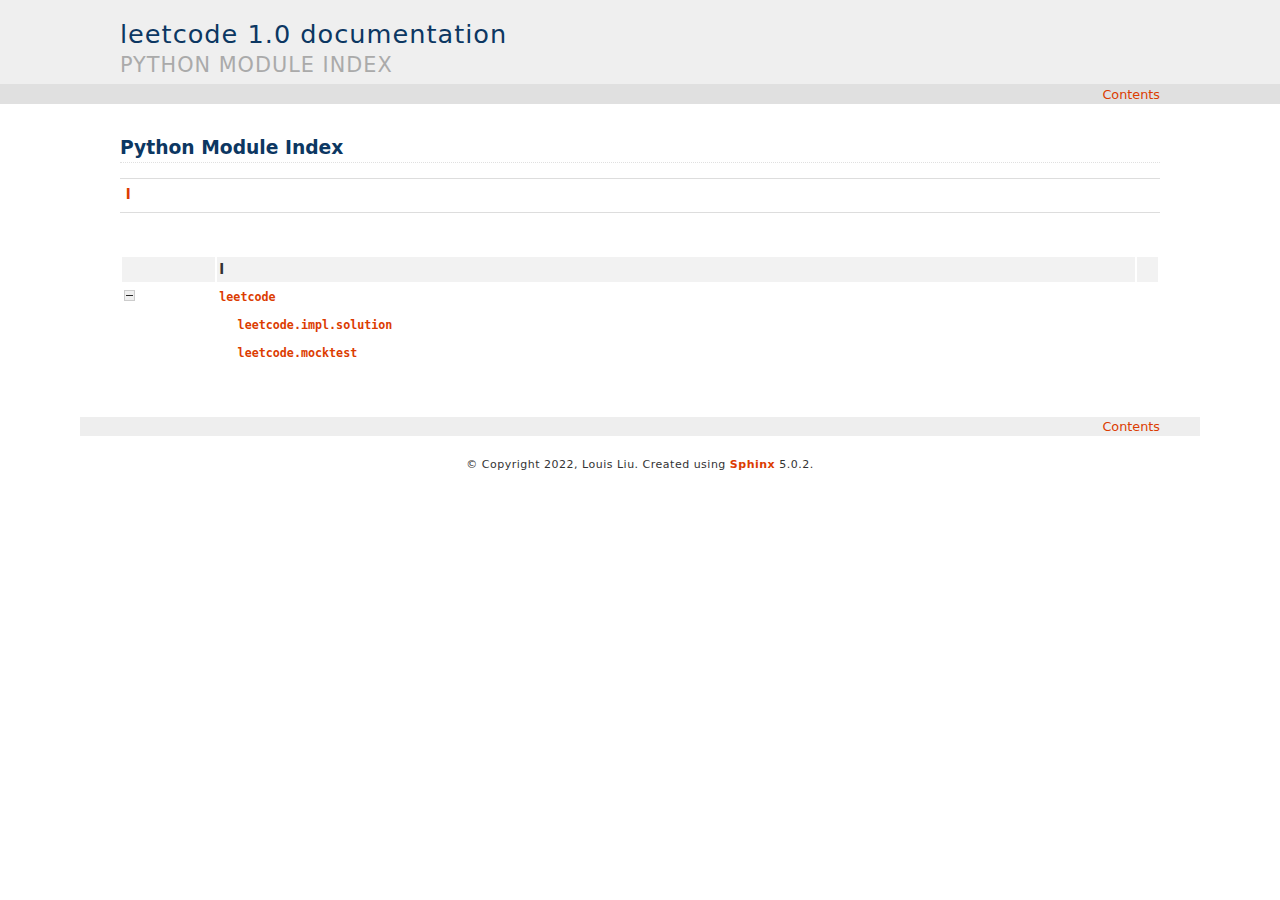
<file: docs/source/_build/html/py-modindex.html>
<!DOCTYPE html>

<html lang="en">
  <head>
    <meta charset="utf-8" />
    <meta name="viewport" content="width=device-width, initial-scale=1.0" />
    <title>Python Module Index &#8212; leetcode 1.0 documentation</title>
    <link rel="stylesheet" type="text/css" href="_static/pygments.css" />
    <link rel="stylesheet" type="text/css" href="_static/haiku.css" />
    <script data-url_root="./" id="documentation_options" src="_static/documentation_options.js"></script>
    <script src="_static/jquery.js"></script>
    <script src="_static/underscore.js"></script>
    <script src="_static/_sphinx_javascript_frameworks_compat.js"></script>
    <script src="_static/doctools.js"></script>
    <link rel="index" title="Index" href="genindex.html" />
    <link rel="search" title="Search" href="search.html" />
 


  </head><body>
      <div class="header" role="banner"><h1 class="heading"><a href="index.html">
          <span>leetcode 1.0 documentation</span></a></h1>
        <h2 class="heading"><span>Python Module Index</span></h2>
      </div>
      <div class="topnav" role="navigation" aria-label="top navigation">
      
        <p>
        <a class="uplink" href="index.html">Contents</a>
        </p>

      </div>
      <div class="content" role="main">
        
        

   <h1>Python Module Index</h1>

   <div class="modindex-jumpbox">
   <a href="#cap-l"><strong>l</strong></a>
   </div>

   <table class="indextable modindextable">
     <tr class="pcap"><td></td><td>&#160;</td><td></td></tr>
     <tr class="cap" id="cap-l"><td></td><td>
       <strong>l</strong></td><td></td></tr>
     <tr>
       <td><img src="_static/minus.png" class="toggler"
              id="toggle-1" style="display: none" alt="-" /></td>
       <td>
       <a href="api.html#module-leetcode"><code class="xref">leetcode</code></a></td><td>
       <em></em></td></tr>
     <tr class="cg-1">
       <td></td>
       <td>&#160;&#160;&#160;
       <a href="api.html#module-leetcode.impl.solution"><code class="xref">leetcode.impl.solution</code></a></td><td>
       <em></em></td></tr>
     <tr class="cg-1">
       <td></td>
       <td>&#160;&#160;&#160;
       <a href="api.html#module-leetcode.mocktest"><code class="xref">leetcode.mocktest</code></a></td><td>
       <em></em></td></tr>
   </table>


      </div>
      <div class="bottomnav" role="navigation" aria-label="bottom navigation">
      
        <p>
        <a class="uplink" href="index.html">Contents</a>
        </p>

      </div>

    <div class="footer" role="contentinfo">
        &#169; Copyright 2022, Louis Liu.
      Created using <a href="https://www.sphinx-doc.org/">Sphinx</a> 5.0.2.
    </div>
  </body>
</html>
</file>
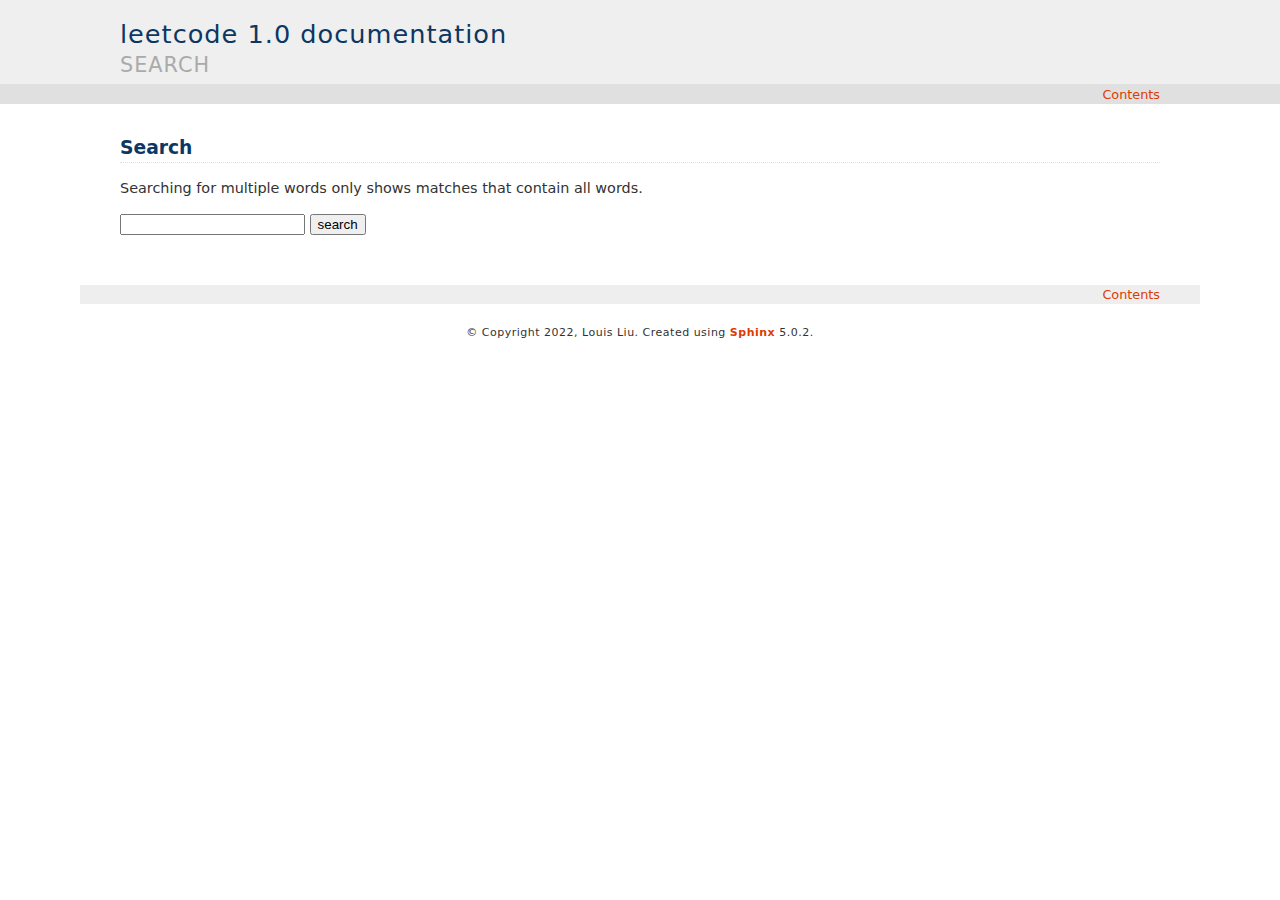
<file: docs/source/_build/html/search.html>
<!DOCTYPE html>

<html lang="en">
  <head>
    <meta charset="utf-8" />
    <meta name="viewport" content="width=device-width, initial-scale=1.0" />
    <title>Search &#8212; leetcode 1.0 documentation</title>
    <link rel="stylesheet" type="text/css" href="_static/pygments.css" />
    <link rel="stylesheet" type="text/css" href="_static/haiku.css" />
    
    <script data-url_root="./" id="documentation_options" src="_static/documentation_options.js"></script>
    <script src="_static/jquery.js"></script>
    <script src="_static/underscore.js"></script>
    <script src="_static/_sphinx_javascript_frameworks_compat.js"></script>
    <script src="_static/doctools.js"></script>
    <script src="_static/searchtools.js"></script>
    <script src="_static/language_data.js"></script>
    <link rel="index" title="Index" href="genindex.html" />
    <link rel="search" title="Search" href="#" />
  <script src="searchindex.js" defer></script>
   

  </head><body>
      <div class="header" role="banner"><h1 class="heading"><a href="index.html">
          <span>leetcode 1.0 documentation</span></a></h1>
        <h2 class="heading"><span>Search</span></h2>
      </div>
      <div class="topnav" role="navigation" aria-label="top navigation">
      
        <p>
        <a class="uplink" href="index.html">Contents</a>
        </p>

      </div>
      <div class="content" role="main">
        
        
  <h1 id="search-documentation">Search</h1>
  
  <noscript>
  <div class="admonition warning">
  <p>
    Please activate JavaScript to enable the search
    functionality.
  </p>
  </div>
  </noscript>
  
  
  <p>
    Searching for multiple words only shows matches that contain
    all words.
  </p>
  
  
  <form action="" method="get">
    <input type="text" name="q" aria-labelledby="search-documentation" value="" autocomplete="off" autocorrect="off" autocapitalize="off" spellcheck="false"/>
    <input type="submit" value="search" />
    <span id="search-progress" style="padding-left: 10px"></span>
  </form>
  
  
  
  <div id="search-results">
  
  </div>
  

      </div>
      <div class="bottomnav" role="navigation" aria-label="bottom navigation">
      
        <p>
        <a class="uplink" href="index.html">Contents</a>
        </p>

      </div>

    <div class="footer" role="contentinfo">
        &#169; Copyright 2022, Louis Liu.
      Created using <a href="https://www.sphinx-doc.org/">Sphinx</a> 5.0.2.
    </div>
  </body>
</html>
</file>
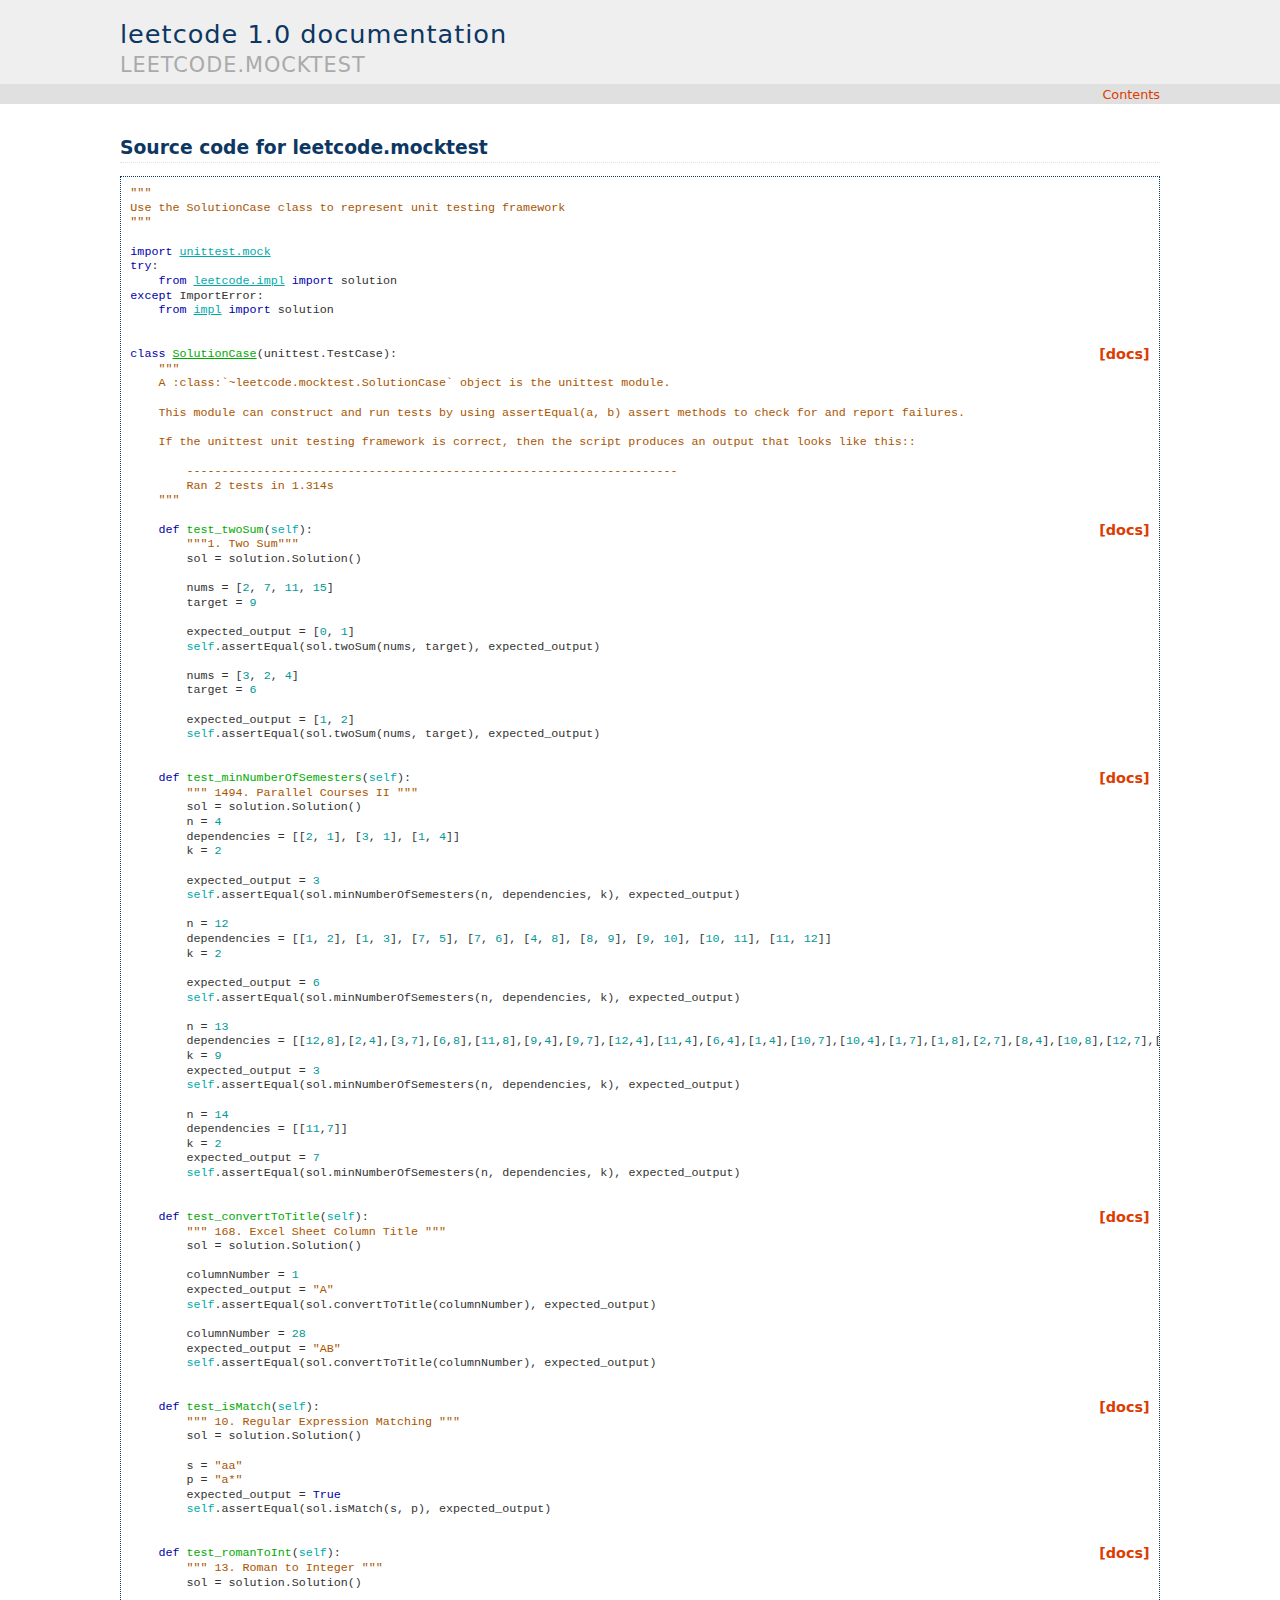
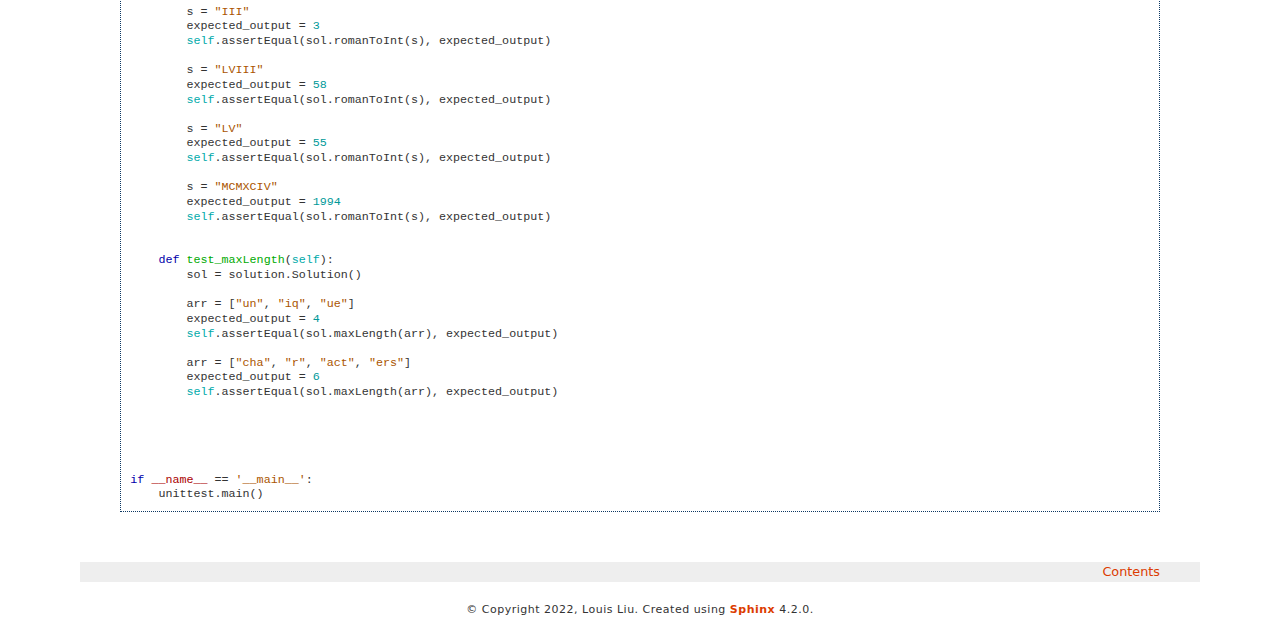
<file: docs/source/_build/html/_modules/leetcode/mocktest.html>
<!DOCTYPE html>

<html lang="en">
  <head>
    <meta charset="utf-8" />
    <meta name="viewport" content="width=device-width, initial-scale=1.0" />
    <title>leetcode.mocktest &#8212; leetcode 1.0 documentation</title>
    <link rel="stylesheet" type="text/css" href="../../_static/pygments.css" />
    <link rel="stylesheet" type="text/css" href="../../_static/haiku.css" />
    <script data-url_root="../../" id="documentation_options" src="../../_static/documentation_options.js"></script>
    <script src="../../_static/jquery.js"></script>
    <script src="../../_static/underscore.js"></script>
    <script src="../../_static/doctools.js"></script>
    <link rel="index" title="Index" href="../../genindex.html" />
    <link rel="search" title="Search" href="../../search.html" /> 
  </head><body>
      <div class="header" role="banner"><h1 class="heading"><a href="../../index.html">
          <span>leetcode 1.0 documentation</span></a></h1>
        <h2 class="heading"><span>leetcode.mocktest</span></h2>
      </div>
      <div class="topnav" role="navigation" aria-label="top navigation">
      
        <p>
        <a class="uplink" href="../../index.html">Contents</a>
        </p>

      </div>
      <div class="content" role="main">
        
        
  <h1>Source code for leetcode.mocktest</h1><div class="highlight"><pre>
<span></span><span class="sd">&quot;&quot;&quot;</span>
<span class="sd">Use the SolutionCase class to represent unit testing framework</span>
<span class="sd">&quot;&quot;&quot;</span>

<span class="kn">import</span> <span class="nn">unittest.mock</span>
<span class="k">try</span><span class="p">:</span>
    <span class="kn">from</span> <span class="nn">leetcode.impl</span> <span class="kn">import</span> <span class="n">solution</span>
<span class="k">except</span> <span class="ne">ImportError</span><span class="p">:</span>
    <span class="kn">from</span> <span class="nn">impl</span> <span class="kn">import</span> <span class="n">solution</span>


<div class="viewcode-block" id="SolutionCase"><a class="viewcode-back" href="../../api.html#leetcode.mocktest.SolutionCase">[docs]</a><span class="k">class</span> <span class="nc">SolutionCase</span><span class="p">(</span><span class="n">unittest</span><span class="o">.</span><span class="n">TestCase</span><span class="p">):</span>
    <span class="sd">&quot;&quot;&quot;</span>
<span class="sd">    A :class:`~leetcode.mocktest.SolutionCase` object is the unittest module.</span>

<span class="sd">    This module can construct and run tests by using assertEqual(a, b) assert methods to check for and report failures.</span>

<span class="sd">    If the unittest unit testing framework is correct, then the script produces an output that looks like this::</span>

<span class="sd">        ----------------------------------------------------------------------</span>
<span class="sd">        Ran 2 tests in 1.314s</span>
<span class="sd">    &quot;&quot;&quot;</span>

<div class="viewcode-block" id="SolutionCase.test_twoSum"><a class="viewcode-back" href="../../api.html#leetcode.mocktest.SolutionCase.test_twoSum">[docs]</a>    <span class="k">def</span> <span class="nf">test_twoSum</span><span class="p">(</span><span class="bp">self</span><span class="p">):</span>
        <span class="sd">&quot;&quot;&quot;1. Two Sum&quot;&quot;&quot;</span>
        <span class="n">sol</span> <span class="o">=</span> <span class="n">solution</span><span class="o">.</span><span class="n">Solution</span><span class="p">()</span>

        <span class="n">nums</span> <span class="o">=</span> <span class="p">[</span><span class="mi">2</span><span class="p">,</span> <span class="mi">7</span><span class="p">,</span> <span class="mi">11</span><span class="p">,</span> <span class="mi">15</span><span class="p">]</span>
        <span class="n">target</span> <span class="o">=</span> <span class="mi">9</span>

        <span class="n">expected_output</span> <span class="o">=</span> <span class="p">[</span><span class="mi">0</span><span class="p">,</span> <span class="mi">1</span><span class="p">]</span>
        <span class="bp">self</span><span class="o">.</span><span class="n">assertEqual</span><span class="p">(</span><span class="n">sol</span><span class="o">.</span><span class="n">twoSum</span><span class="p">(</span><span class="n">nums</span><span class="p">,</span> <span class="n">target</span><span class="p">),</span> <span class="n">expected_output</span><span class="p">)</span>

        <span class="n">nums</span> <span class="o">=</span> <span class="p">[</span><span class="mi">3</span><span class="p">,</span> <span class="mi">2</span><span class="p">,</span> <span class="mi">4</span><span class="p">]</span>
        <span class="n">target</span> <span class="o">=</span> <span class="mi">6</span>

        <span class="n">expected_output</span> <span class="o">=</span> <span class="p">[</span><span class="mi">1</span><span class="p">,</span> <span class="mi">2</span><span class="p">]</span>
        <span class="bp">self</span><span class="o">.</span><span class="n">assertEqual</span><span class="p">(</span><span class="n">sol</span><span class="o">.</span><span class="n">twoSum</span><span class="p">(</span><span class="n">nums</span><span class="p">,</span> <span class="n">target</span><span class="p">),</span> <span class="n">expected_output</span><span class="p">)</span></div>

<div class="viewcode-block" id="SolutionCase.test_minNumberOfSemesters"><a class="viewcode-back" href="../../api.html#leetcode.mocktest.SolutionCase.test_minNumberOfSemesters">[docs]</a>    <span class="k">def</span> <span class="nf">test_minNumberOfSemesters</span><span class="p">(</span><span class="bp">self</span><span class="p">):</span>
        <span class="sd">&quot;&quot;&quot; 1494. Parallel Courses II &quot;&quot;&quot;</span>
        <span class="n">sol</span> <span class="o">=</span> <span class="n">solution</span><span class="o">.</span><span class="n">Solution</span><span class="p">()</span>
        <span class="n">n</span> <span class="o">=</span> <span class="mi">4</span>
        <span class="n">dependencies</span> <span class="o">=</span> <span class="p">[[</span><span class="mi">2</span><span class="p">,</span> <span class="mi">1</span><span class="p">],</span> <span class="p">[</span><span class="mi">3</span><span class="p">,</span> <span class="mi">1</span><span class="p">],</span> <span class="p">[</span><span class="mi">1</span><span class="p">,</span> <span class="mi">4</span><span class="p">]]</span>
        <span class="n">k</span> <span class="o">=</span> <span class="mi">2</span>

        <span class="n">expected_output</span> <span class="o">=</span> <span class="mi">3</span>
        <span class="bp">self</span><span class="o">.</span><span class="n">assertEqual</span><span class="p">(</span><span class="n">sol</span><span class="o">.</span><span class="n">minNumberOfSemesters</span><span class="p">(</span><span class="n">n</span><span class="p">,</span> <span class="n">dependencies</span><span class="p">,</span> <span class="n">k</span><span class="p">),</span> <span class="n">expected_output</span><span class="p">)</span>

        <span class="n">n</span> <span class="o">=</span> <span class="mi">12</span>
        <span class="n">dependencies</span> <span class="o">=</span> <span class="p">[[</span><span class="mi">1</span><span class="p">,</span> <span class="mi">2</span><span class="p">],</span> <span class="p">[</span><span class="mi">1</span><span class="p">,</span> <span class="mi">3</span><span class="p">],</span> <span class="p">[</span><span class="mi">7</span><span class="p">,</span> <span class="mi">5</span><span class="p">],</span> <span class="p">[</span><span class="mi">7</span><span class="p">,</span> <span class="mi">6</span><span class="p">],</span> <span class="p">[</span><span class="mi">4</span><span class="p">,</span> <span class="mi">8</span><span class="p">],</span> <span class="p">[</span><span class="mi">8</span><span class="p">,</span> <span class="mi">9</span><span class="p">],</span> <span class="p">[</span><span class="mi">9</span><span class="p">,</span> <span class="mi">10</span><span class="p">],</span> <span class="p">[</span><span class="mi">10</span><span class="p">,</span> <span class="mi">11</span><span class="p">],</span> <span class="p">[</span><span class="mi">11</span><span class="p">,</span> <span class="mi">12</span><span class="p">]]</span>
        <span class="n">k</span> <span class="o">=</span> <span class="mi">2</span>

        <span class="n">expected_output</span> <span class="o">=</span> <span class="mi">6</span>
        <span class="bp">self</span><span class="o">.</span><span class="n">assertEqual</span><span class="p">(</span><span class="n">sol</span><span class="o">.</span><span class="n">minNumberOfSemesters</span><span class="p">(</span><span class="n">n</span><span class="p">,</span> <span class="n">dependencies</span><span class="p">,</span> <span class="n">k</span><span class="p">),</span> <span class="n">expected_output</span><span class="p">)</span>

        <span class="n">n</span> <span class="o">=</span> <span class="mi">13</span>
        <span class="n">dependencies</span> <span class="o">=</span> <span class="p">[[</span><span class="mi">12</span><span class="p">,</span><span class="mi">8</span><span class="p">],[</span><span class="mi">2</span><span class="p">,</span><span class="mi">4</span><span class="p">],[</span><span class="mi">3</span><span class="p">,</span><span class="mi">7</span><span class="p">],[</span><span class="mi">6</span><span class="p">,</span><span class="mi">8</span><span class="p">],[</span><span class="mi">11</span><span class="p">,</span><span class="mi">8</span><span class="p">],[</span><span class="mi">9</span><span class="p">,</span><span class="mi">4</span><span class="p">],[</span><span class="mi">9</span><span class="p">,</span><span class="mi">7</span><span class="p">],[</span><span class="mi">12</span><span class="p">,</span><span class="mi">4</span><span class="p">],[</span><span class="mi">11</span><span class="p">,</span><span class="mi">4</span><span class="p">],[</span><span class="mi">6</span><span class="p">,</span><span class="mi">4</span><span class="p">],[</span><span class="mi">1</span><span class="p">,</span><span class="mi">4</span><span class="p">],[</span><span class="mi">10</span><span class="p">,</span><span class="mi">7</span><span class="p">],[</span><span class="mi">10</span><span class="p">,</span><span class="mi">4</span><span class="p">],[</span><span class="mi">1</span><span class="p">,</span><span class="mi">7</span><span class="p">],[</span><span class="mi">1</span><span class="p">,</span><span class="mi">8</span><span class="p">],[</span><span class="mi">2</span><span class="p">,</span><span class="mi">7</span><span class="p">],[</span><span class="mi">8</span><span class="p">,</span><span class="mi">4</span><span class="p">],[</span><span class="mi">10</span><span class="p">,</span><span class="mi">8</span><span class="p">],[</span><span class="mi">12</span><span class="p">,</span><span class="mi">7</span><span class="p">],[</span><span class="mi">5</span><span class="p">,</span><span class="mi">4</span><span class="p">],[</span><span class="mi">3</span><span class="p">,</span><span class="mi">4</span><span class="p">],[</span><span class="mi">11</span><span class="p">,</span><span class="mi">7</span><span class="p">],[</span><span class="mi">7</span><span class="p">,</span><span class="mi">4</span><span class="p">],[</span><span class="mi">13</span><span class="p">,</span><span class="mi">4</span><span class="p">],[</span><span class="mi">9</span><span class="p">,</span><span class="mi">8</span><span class="p">],[</span><span class="mi">13</span><span class="p">,</span><span class="mi">8</span><span class="p">]]</span>
        <span class="n">k</span> <span class="o">=</span> <span class="mi">9</span>
        <span class="n">expected_output</span> <span class="o">=</span> <span class="mi">3</span>
        <span class="bp">self</span><span class="o">.</span><span class="n">assertEqual</span><span class="p">(</span><span class="n">sol</span><span class="o">.</span><span class="n">minNumberOfSemesters</span><span class="p">(</span><span class="n">n</span><span class="p">,</span> <span class="n">dependencies</span><span class="p">,</span> <span class="n">k</span><span class="p">),</span> <span class="n">expected_output</span><span class="p">)</span>

        <span class="n">n</span> <span class="o">=</span> <span class="mi">14</span>
        <span class="n">dependencies</span> <span class="o">=</span> <span class="p">[[</span><span class="mi">11</span><span class="p">,</span><span class="mi">7</span><span class="p">]]</span>
        <span class="n">k</span> <span class="o">=</span> <span class="mi">2</span>
        <span class="n">expected_output</span> <span class="o">=</span> <span class="mi">7</span>
        <span class="bp">self</span><span class="o">.</span><span class="n">assertEqual</span><span class="p">(</span><span class="n">sol</span><span class="o">.</span><span class="n">minNumberOfSemesters</span><span class="p">(</span><span class="n">n</span><span class="p">,</span> <span class="n">dependencies</span><span class="p">,</span> <span class="n">k</span><span class="p">),</span> <span class="n">expected_output</span><span class="p">)</span></div>

<div class="viewcode-block" id="SolutionCase.test_convertToTitle"><a class="viewcode-back" href="../../api.html#leetcode.mocktest.SolutionCase.test_convertToTitle">[docs]</a>    <span class="k">def</span> <span class="nf">test_convertToTitle</span><span class="p">(</span><span class="bp">self</span><span class="p">):</span>
        <span class="sd">&quot;&quot;&quot; 168. Excel Sheet Column Title &quot;&quot;&quot;</span>
        <span class="n">sol</span> <span class="o">=</span> <span class="n">solution</span><span class="o">.</span><span class="n">Solution</span><span class="p">()</span>

        <span class="n">columnNumber</span> <span class="o">=</span> <span class="mi">1</span>
        <span class="n">expected_output</span> <span class="o">=</span> <span class="s2">&quot;A&quot;</span>
        <span class="bp">self</span><span class="o">.</span><span class="n">assertEqual</span><span class="p">(</span><span class="n">sol</span><span class="o">.</span><span class="n">convertToTitle</span><span class="p">(</span><span class="n">columnNumber</span><span class="p">),</span> <span class="n">expected_output</span><span class="p">)</span>

        <span class="n">columnNumber</span> <span class="o">=</span> <span class="mi">28</span>
        <span class="n">expected_output</span> <span class="o">=</span> <span class="s2">&quot;AB&quot;</span>
        <span class="bp">self</span><span class="o">.</span><span class="n">assertEqual</span><span class="p">(</span><span class="n">sol</span><span class="o">.</span><span class="n">convertToTitle</span><span class="p">(</span><span class="n">columnNumber</span><span class="p">),</span> <span class="n">expected_output</span><span class="p">)</span></div>

<div class="viewcode-block" id="SolutionCase.test_isMatch"><a class="viewcode-back" href="../../api.html#leetcode.mocktest.SolutionCase.test_isMatch">[docs]</a>    <span class="k">def</span> <span class="nf">test_isMatch</span><span class="p">(</span><span class="bp">self</span><span class="p">):</span>
        <span class="sd">&quot;&quot;&quot; 10. Regular Expression Matching &quot;&quot;&quot;</span>
        <span class="n">sol</span> <span class="o">=</span> <span class="n">solution</span><span class="o">.</span><span class="n">Solution</span><span class="p">()</span>

        <span class="n">s</span> <span class="o">=</span> <span class="s2">&quot;aa&quot;</span>
        <span class="n">p</span> <span class="o">=</span> <span class="s2">&quot;a*&quot;</span>
        <span class="n">expected_output</span> <span class="o">=</span> <span class="kc">True</span>
        <span class="bp">self</span><span class="o">.</span><span class="n">assertEqual</span><span class="p">(</span><span class="n">sol</span><span class="o">.</span><span class="n">isMatch</span><span class="p">(</span><span class="n">s</span><span class="p">,</span> <span class="n">p</span><span class="p">),</span> <span class="n">expected_output</span><span class="p">)</span></div>

<div class="viewcode-block" id="SolutionCase.test_romanToInt"><a class="viewcode-back" href="../../api.html#leetcode.mocktest.SolutionCase.test_romanToInt">[docs]</a>    <span class="k">def</span> <span class="nf">test_romanToInt</span><span class="p">(</span><span class="bp">self</span><span class="p">):</span>
        <span class="sd">&quot;&quot;&quot; 13. Roman to Integer &quot;&quot;&quot;</span>
        <span class="n">sol</span> <span class="o">=</span> <span class="n">solution</span><span class="o">.</span><span class="n">Solution</span><span class="p">()</span>

        <span class="n">s</span> <span class="o">=</span> <span class="s2">&quot;III&quot;</span>
        <span class="n">expected_output</span> <span class="o">=</span> <span class="mi">3</span>
        <span class="bp">self</span><span class="o">.</span><span class="n">assertEqual</span><span class="p">(</span><span class="n">sol</span><span class="o">.</span><span class="n">romanToInt</span><span class="p">(</span><span class="n">s</span><span class="p">),</span> <span class="n">expected_output</span><span class="p">)</span>

        <span class="n">s</span> <span class="o">=</span> <span class="s2">&quot;LVIII&quot;</span>
        <span class="n">expected_output</span> <span class="o">=</span> <span class="mi">58</span>
        <span class="bp">self</span><span class="o">.</span><span class="n">assertEqual</span><span class="p">(</span><span class="n">sol</span><span class="o">.</span><span class="n">romanToInt</span><span class="p">(</span><span class="n">s</span><span class="p">),</span> <span class="n">expected_output</span><span class="p">)</span>

        <span class="n">s</span> <span class="o">=</span> <span class="s2">&quot;LV&quot;</span>
        <span class="n">expected_output</span> <span class="o">=</span> <span class="mi">55</span>
        <span class="bp">self</span><span class="o">.</span><span class="n">assertEqual</span><span class="p">(</span><span class="n">sol</span><span class="o">.</span><span class="n">romanToInt</span><span class="p">(</span><span class="n">s</span><span class="p">),</span> <span class="n">expected_output</span><span class="p">)</span>

        <span class="n">s</span> <span class="o">=</span> <span class="s2">&quot;MCMXCIV&quot;</span>
        <span class="n">expected_output</span> <span class="o">=</span> <span class="mi">1994</span>
        <span class="bp">self</span><span class="o">.</span><span class="n">assertEqual</span><span class="p">(</span><span class="n">sol</span><span class="o">.</span><span class="n">romanToInt</span><span class="p">(</span><span class="n">s</span><span class="p">),</span> <span class="n">expected_output</span><span class="p">)</span></div>

    <span class="k">def</span> <span class="nf">test_maxLength</span><span class="p">(</span><span class="bp">self</span><span class="p">):</span>
        <span class="n">sol</span> <span class="o">=</span> <span class="n">solution</span><span class="o">.</span><span class="n">Solution</span><span class="p">()</span>

        <span class="n">arr</span> <span class="o">=</span> <span class="p">[</span><span class="s2">&quot;un&quot;</span><span class="p">,</span> <span class="s2">&quot;iq&quot;</span><span class="p">,</span> <span class="s2">&quot;ue&quot;</span><span class="p">]</span>
        <span class="n">expected_output</span> <span class="o">=</span> <span class="mi">4</span>
        <span class="bp">self</span><span class="o">.</span><span class="n">assertEqual</span><span class="p">(</span><span class="n">sol</span><span class="o">.</span><span class="n">maxLength</span><span class="p">(</span><span class="n">arr</span><span class="p">),</span> <span class="n">expected_output</span><span class="p">)</span>

        <span class="n">arr</span> <span class="o">=</span> <span class="p">[</span><span class="s2">&quot;cha&quot;</span><span class="p">,</span> <span class="s2">&quot;r&quot;</span><span class="p">,</span> <span class="s2">&quot;act&quot;</span><span class="p">,</span> <span class="s2">&quot;ers&quot;</span><span class="p">]</span>
        <span class="n">expected_output</span> <span class="o">=</span> <span class="mi">6</span>
        <span class="bp">self</span><span class="o">.</span><span class="n">assertEqual</span><span class="p">(</span><span class="n">sol</span><span class="o">.</span><span class="n">maxLength</span><span class="p">(</span><span class="n">arr</span><span class="p">),</span> <span class="n">expected_output</span><span class="p">)</span></div>




<span class="k">if</span> <span class="vm">__name__</span> <span class="o">==</span> <span class="s1">&#39;__main__&#39;</span><span class="p">:</span>
    <span class="n">unittest</span><span class="o">.</span><span class="n">main</span><span class="p">()</span>
</pre></div>

      </div>
      <div class="bottomnav" role="navigation" aria-label="bottom navigation">
      
        <p>
        <a class="uplink" href="../../index.html">Contents</a>
        </p>

      </div>

    <div class="footer" role="contentinfo">
        &#169; Copyright 2022, Louis Liu.
      Created using <a href="https://www.sphinx-doc.org/">Sphinx</a> 4.2.0.
    </div>
  </body>
</html>
</file>
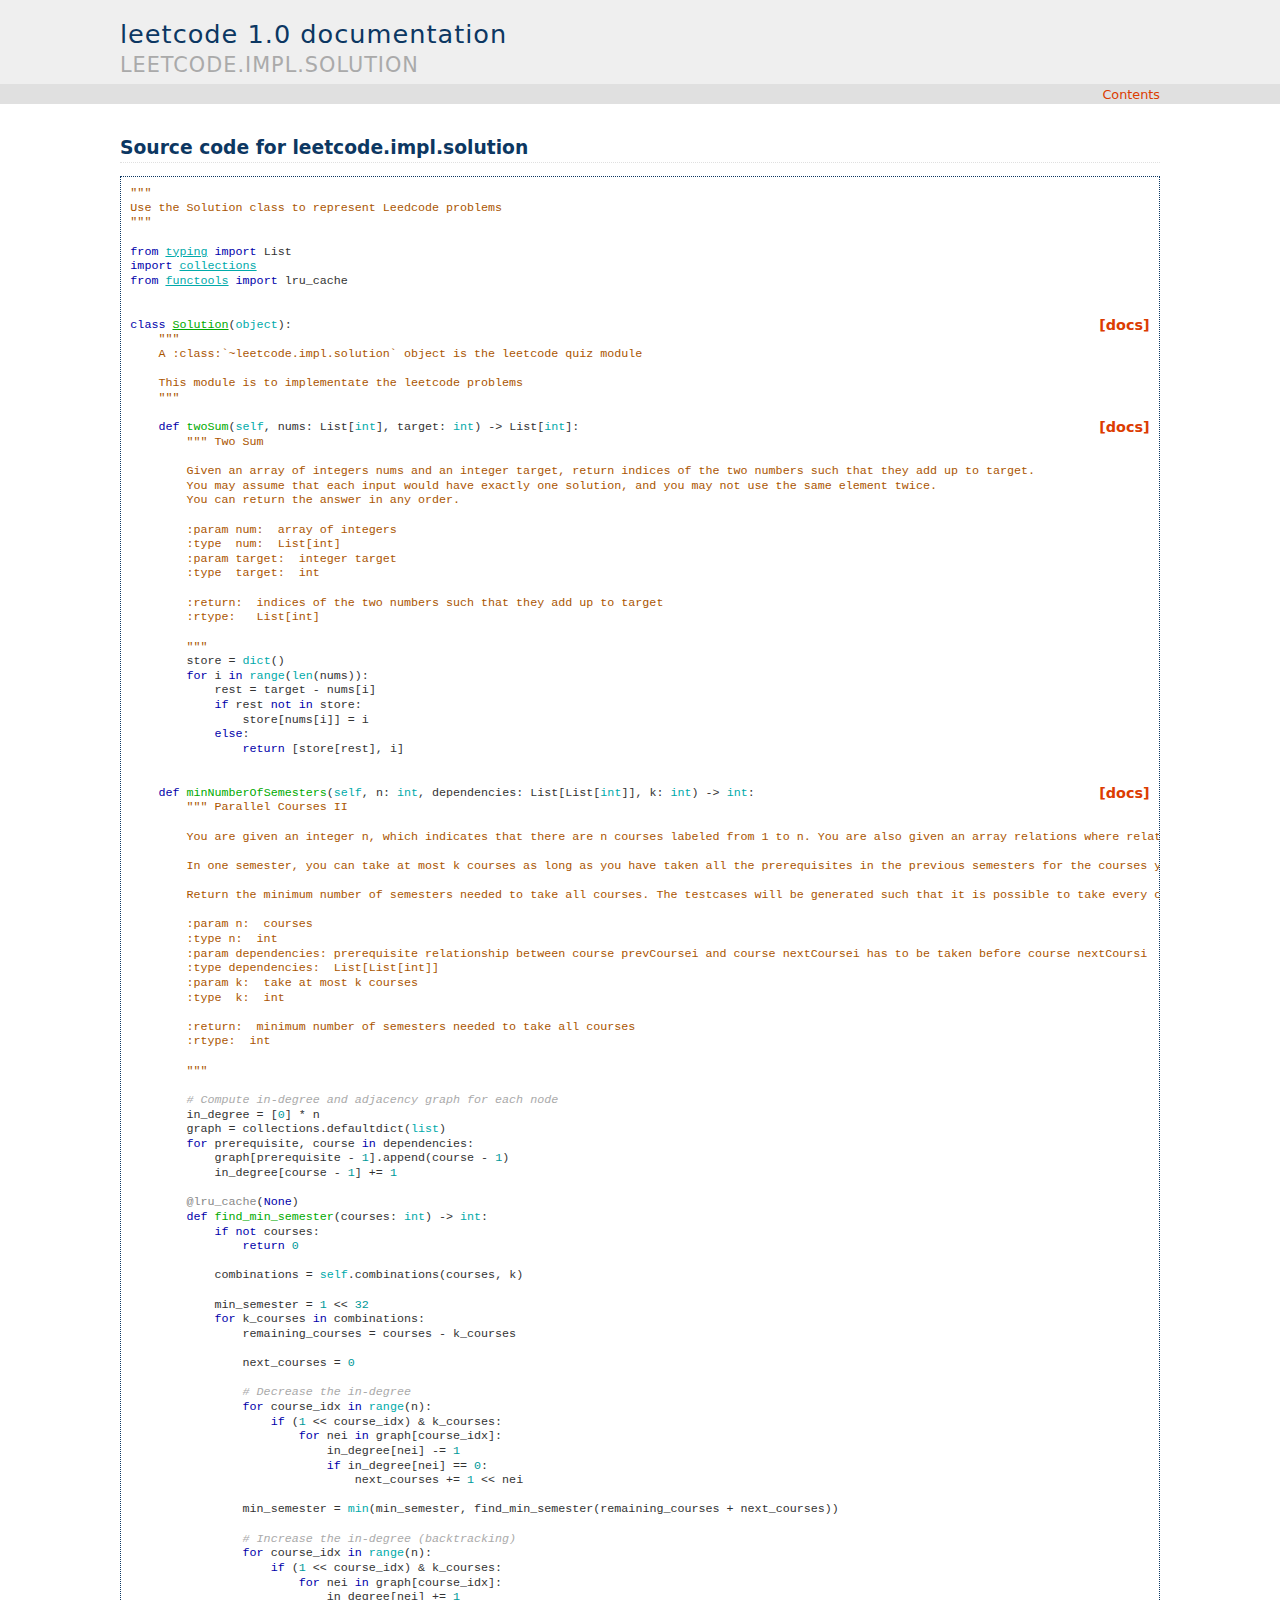
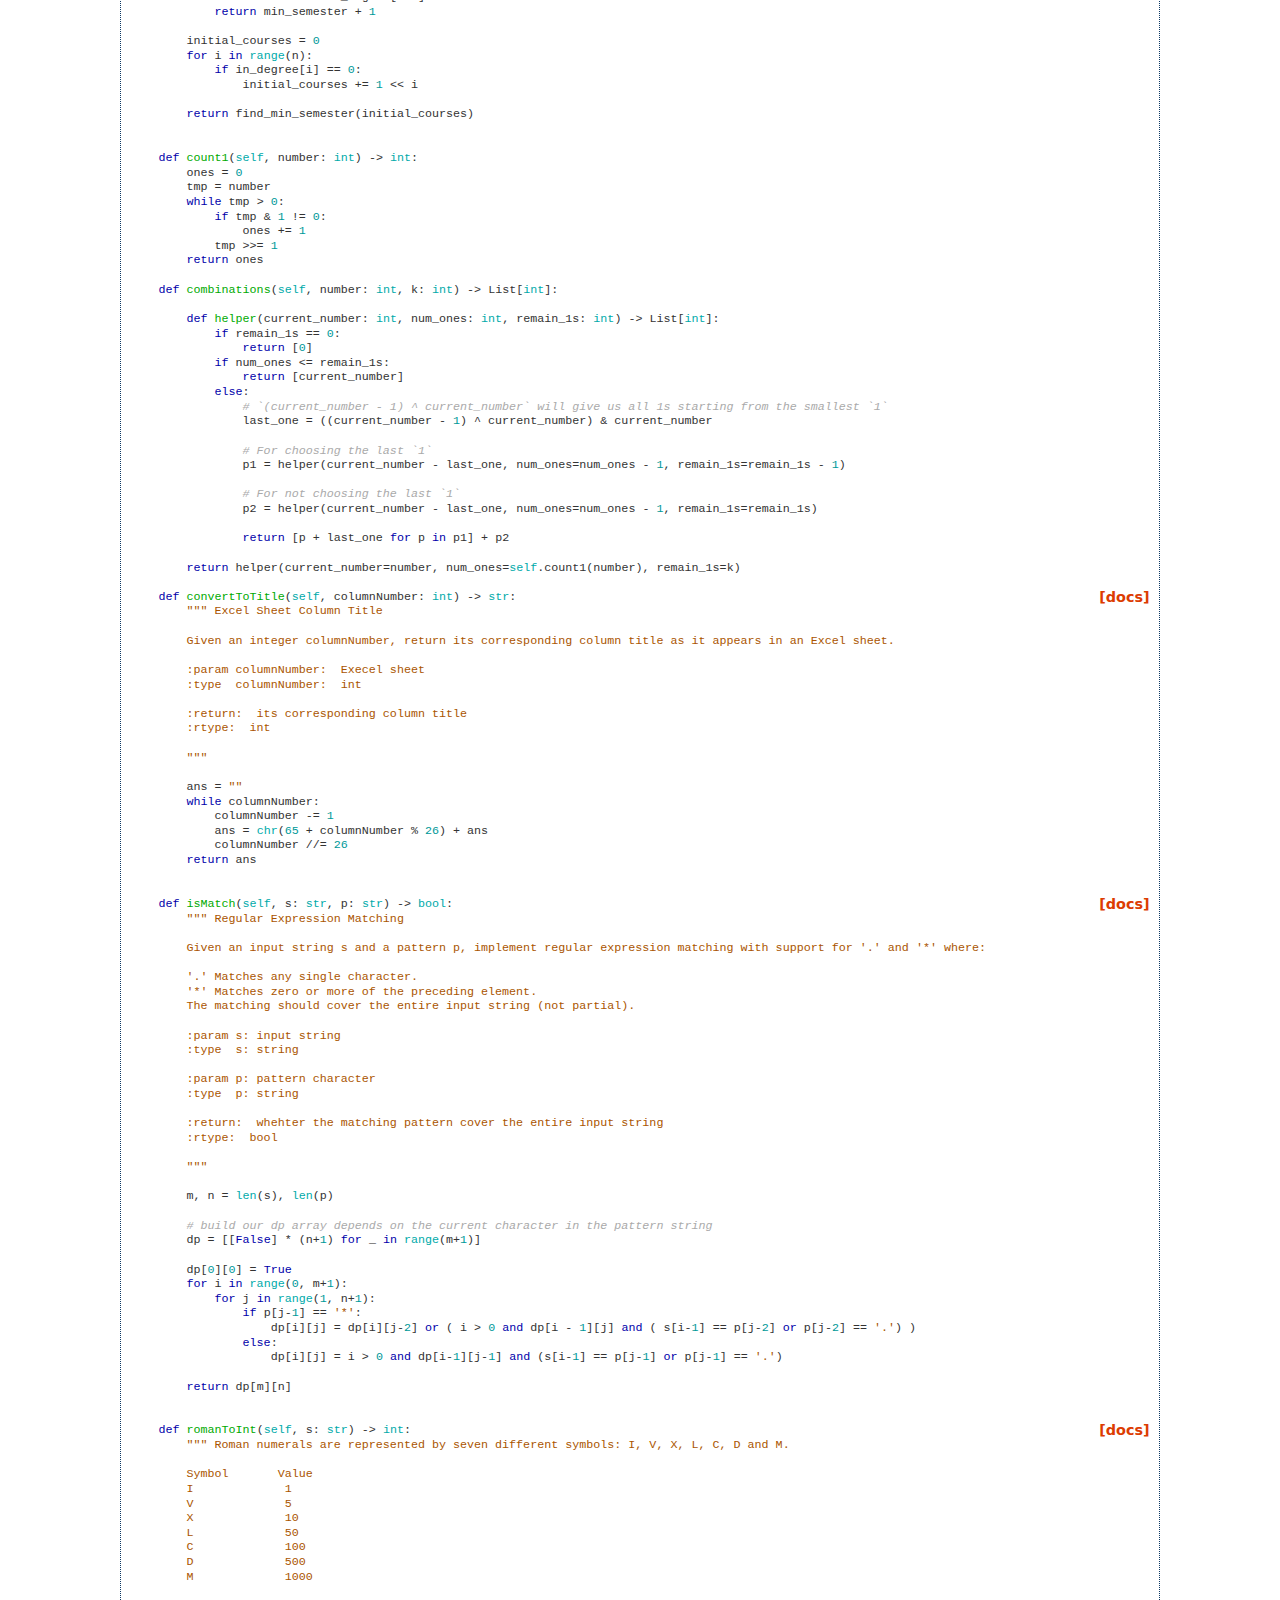
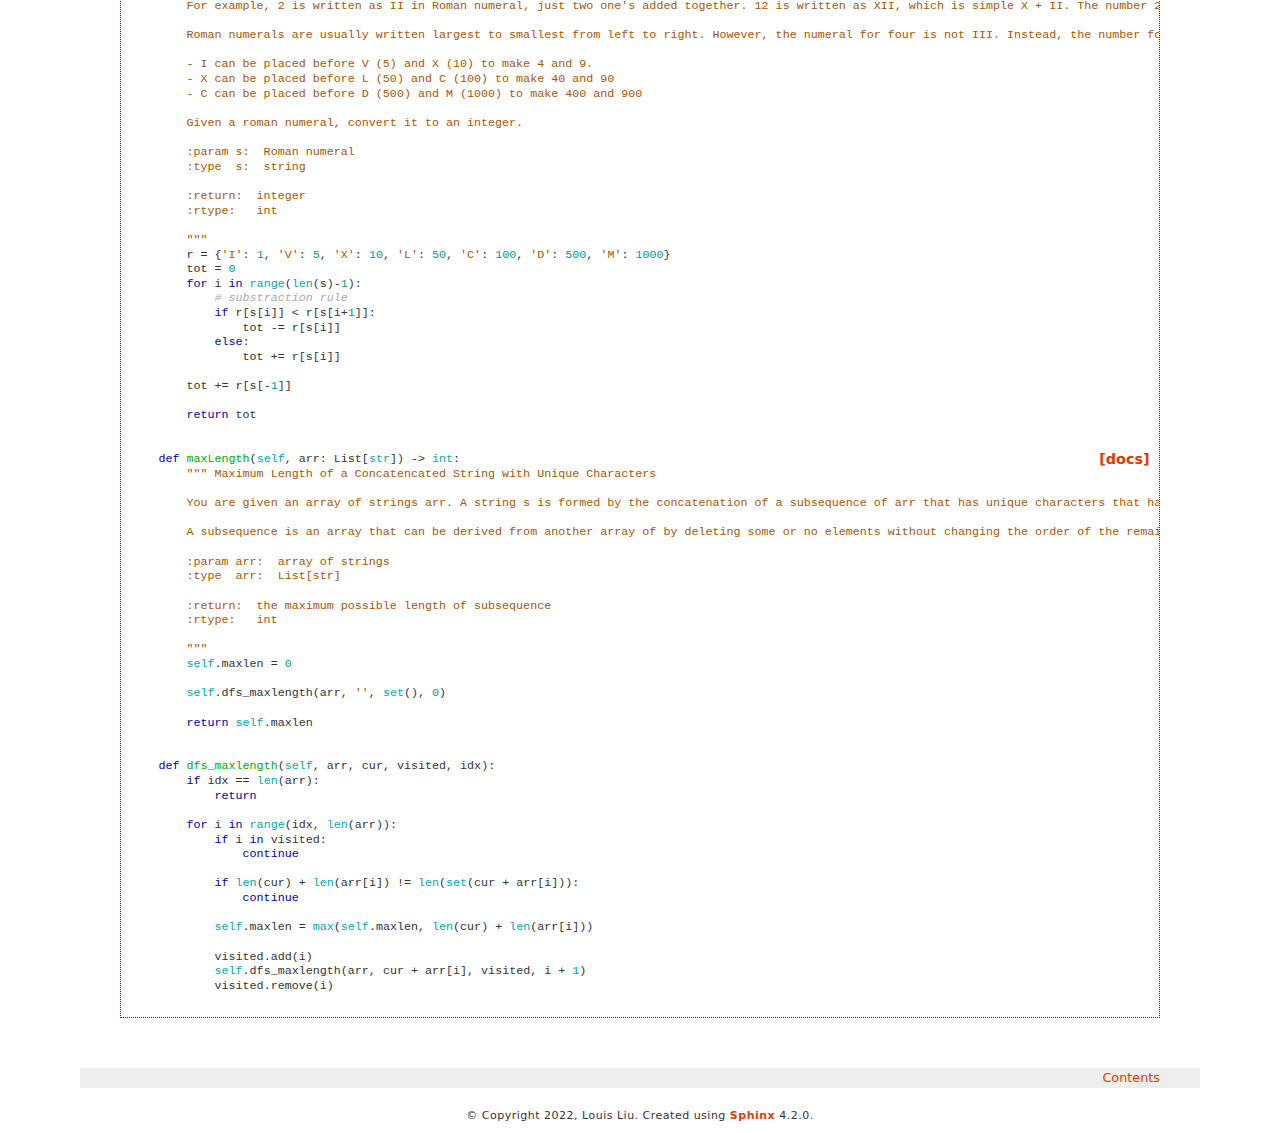
<file: docs/source/_build/html/_modules/leetcode/impl/solution.html>
<!DOCTYPE html>

<html lang="en">
  <head>
    <meta charset="utf-8" />
    <meta name="viewport" content="width=device-width, initial-scale=1.0" />
    <title>leetcode.impl.solution &#8212; leetcode 1.0 documentation</title>
    <link rel="stylesheet" type="text/css" href="../../../_static/pygments.css" />
    <link rel="stylesheet" type="text/css" href="../../../_static/haiku.css" />
    <script data-url_root="../../../" id="documentation_options" src="../../../_static/documentation_options.js"></script>
    <script src="../../../_static/jquery.js"></script>
    <script src="../../../_static/underscore.js"></script>
    <script src="../../../_static/doctools.js"></script>
    <link rel="index" title="Index" href="../../../genindex.html" />
    <link rel="search" title="Search" href="../../../search.html" /> 
  </head><body>
      <div class="header" role="banner"><h1 class="heading"><a href="../../../index.html">
          <span>leetcode 1.0 documentation</span></a></h1>
        <h2 class="heading"><span>leetcode.impl.solution</span></h2>
      </div>
      <div class="topnav" role="navigation" aria-label="top navigation">
      
        <p>
        <a class="uplink" href="../../../index.html">Contents</a>
        </p>

      </div>
      <div class="content" role="main">
        
        
  <h1>Source code for leetcode.impl.solution</h1><div class="highlight"><pre>
<span></span><span class="sd">&quot;&quot;&quot;</span>
<span class="sd">Use the Solution class to represent Leedcode problems</span>
<span class="sd">&quot;&quot;&quot;</span>

<span class="kn">from</span> <span class="nn">typing</span> <span class="kn">import</span> <span class="n">List</span>
<span class="kn">import</span> <span class="nn">collections</span>
<span class="kn">from</span> <span class="nn">functools</span> <span class="kn">import</span> <span class="n">lru_cache</span>


<div class="viewcode-block" id="Solution"><a class="viewcode-back" href="../../../api.html#leetcode.impl.solution.Solution">[docs]</a><span class="k">class</span> <span class="nc">Solution</span><span class="p">(</span><span class="nb">object</span><span class="p">):</span>
    <span class="sd">&quot;&quot;&quot;</span>
<span class="sd">    A :class:`~leetcode.impl.solution` object is the leetcode quiz module</span>

<span class="sd">    This module is to implementate the leetcode problems</span>
<span class="sd">    &quot;&quot;&quot;</span>

<div class="viewcode-block" id="Solution.twoSum"><a class="viewcode-back" href="../../../api.html#leetcode.impl.solution.Solution.twoSum">[docs]</a>    <span class="k">def</span> <span class="nf">twoSum</span><span class="p">(</span><span class="bp">self</span><span class="p">,</span> <span class="n">nums</span><span class="p">:</span> <span class="n">List</span><span class="p">[</span><span class="nb">int</span><span class="p">],</span> <span class="n">target</span><span class="p">:</span> <span class="nb">int</span><span class="p">)</span> <span class="o">-&gt;</span> <span class="n">List</span><span class="p">[</span><span class="nb">int</span><span class="p">]:</span>
        <span class="sd">&quot;&quot;&quot; Two Sum</span>

<span class="sd">        Given an array of integers nums and an integer target, return indices of the two numbers such that they add up to target.</span>
<span class="sd">        You may assume that each input would have exactly one solution, and you may not use the same element twice.</span>
<span class="sd">        You can return the answer in any order.</span>

<span class="sd">        :param num:  array of integers</span>
<span class="sd">        :type  num:  List[int]</span>
<span class="sd">        :param target:  integer target</span>
<span class="sd">        :type  target:  int</span>

<span class="sd">        :return:  indices of the two numbers such that they add up to target</span>
<span class="sd">        :rtype:   List[int]</span>

<span class="sd">        &quot;&quot;&quot;</span>
        <span class="n">store</span> <span class="o">=</span> <span class="nb">dict</span><span class="p">()</span>
        <span class="k">for</span> <span class="n">i</span> <span class="ow">in</span> <span class="nb">range</span><span class="p">(</span><span class="nb">len</span><span class="p">(</span><span class="n">nums</span><span class="p">)):</span>
            <span class="n">rest</span> <span class="o">=</span> <span class="n">target</span> <span class="o">-</span> <span class="n">nums</span><span class="p">[</span><span class="n">i</span><span class="p">]</span>
            <span class="k">if</span> <span class="n">rest</span> <span class="ow">not</span> <span class="ow">in</span> <span class="n">store</span><span class="p">:</span>
                <span class="n">store</span><span class="p">[</span><span class="n">nums</span><span class="p">[</span><span class="n">i</span><span class="p">]]</span> <span class="o">=</span> <span class="n">i</span>
            <span class="k">else</span><span class="p">:</span>
                <span class="k">return</span> <span class="p">[</span><span class="n">store</span><span class="p">[</span><span class="n">rest</span><span class="p">],</span> <span class="n">i</span><span class="p">]</span></div>

<div class="viewcode-block" id="Solution.minNumberOfSemesters"><a class="viewcode-back" href="../../../api.html#leetcode.impl.solution.Solution.minNumberOfSemesters">[docs]</a>    <span class="k">def</span> <span class="nf">minNumberOfSemesters</span><span class="p">(</span><span class="bp">self</span><span class="p">,</span> <span class="n">n</span><span class="p">:</span> <span class="nb">int</span><span class="p">,</span> <span class="n">dependencies</span><span class="p">:</span> <span class="n">List</span><span class="p">[</span><span class="n">List</span><span class="p">[</span><span class="nb">int</span><span class="p">]],</span> <span class="n">k</span><span class="p">:</span> <span class="nb">int</span><span class="p">)</span> <span class="o">-&gt;</span> <span class="nb">int</span><span class="p">:</span>
        <span class="sd">&quot;&quot;&quot; Parallel Courses II</span>

<span class="sd">        You are given an integer n, which indicates that there are n courses labeled from 1 to n. You are also given an array relations where relations[i] = [prevCoursei, nextCoursei], representing a prerequisite relationship between course prevCoursei and course nextCoursei: course prevCoursei has to be taken before course nextCoursei. Also, you are given the integer k.</span>

<span class="sd">        In one semester, you can take at most k courses as long as you have taken all the prerequisites in the previous semesters for the courses you are taking.</span>

<span class="sd">        Return the minimum number of semesters needed to take all courses. The testcases will be generated such that it is possible to take every course.</span>

<span class="sd">        :param n:  courses</span>
<span class="sd">        :type n:  int</span>
<span class="sd">        :param dependencies: prerequisite relationship between course prevCoursei and course nextCoursei has to be taken before course nextCoursi</span>
<span class="sd">        :type dependencies:  List[List[int]]</span>
<span class="sd">        :param k:  take at most k courses</span>
<span class="sd">        :type  k:  int</span>

<span class="sd">        :return:  minimum number of semesters needed to take all courses</span>
<span class="sd">        :rtype:  int</span>

<span class="sd">        &quot;&quot;&quot;</span>

        <span class="c1"># Compute in-degree and adjacency graph for each node</span>
        <span class="n">in_degree</span> <span class="o">=</span> <span class="p">[</span><span class="mi">0</span><span class="p">]</span> <span class="o">*</span> <span class="n">n</span>
        <span class="n">graph</span> <span class="o">=</span> <span class="n">collections</span><span class="o">.</span><span class="n">defaultdict</span><span class="p">(</span><span class="nb">list</span><span class="p">)</span>
        <span class="k">for</span> <span class="n">prerequisite</span><span class="p">,</span> <span class="n">course</span> <span class="ow">in</span> <span class="n">dependencies</span><span class="p">:</span>
            <span class="n">graph</span><span class="p">[</span><span class="n">prerequisite</span> <span class="o">-</span> <span class="mi">1</span><span class="p">]</span><span class="o">.</span><span class="n">append</span><span class="p">(</span><span class="n">course</span> <span class="o">-</span> <span class="mi">1</span><span class="p">)</span>
            <span class="n">in_degree</span><span class="p">[</span><span class="n">course</span> <span class="o">-</span> <span class="mi">1</span><span class="p">]</span> <span class="o">+=</span> <span class="mi">1</span>

        <span class="nd">@lru_cache</span><span class="p">(</span><span class="kc">None</span><span class="p">)</span>
        <span class="k">def</span> <span class="nf">find_min_semester</span><span class="p">(</span><span class="n">courses</span><span class="p">:</span> <span class="nb">int</span><span class="p">)</span> <span class="o">-&gt;</span> <span class="nb">int</span><span class="p">:</span>
            <span class="k">if</span> <span class="ow">not</span> <span class="n">courses</span><span class="p">:</span>
                <span class="k">return</span> <span class="mi">0</span>

            <span class="n">combinations</span> <span class="o">=</span> <span class="bp">self</span><span class="o">.</span><span class="n">combinations</span><span class="p">(</span><span class="n">courses</span><span class="p">,</span> <span class="n">k</span><span class="p">)</span>

            <span class="n">min_semester</span> <span class="o">=</span> <span class="mi">1</span> <span class="o">&lt;&lt;</span> <span class="mi">32</span>
            <span class="k">for</span> <span class="n">k_courses</span> <span class="ow">in</span> <span class="n">combinations</span><span class="p">:</span>
                <span class="n">remaining_courses</span> <span class="o">=</span> <span class="n">courses</span> <span class="o">-</span> <span class="n">k_courses</span>

                <span class="n">next_courses</span> <span class="o">=</span> <span class="mi">0</span>

                <span class="c1"># Decrease the in-degree</span>
                <span class="k">for</span> <span class="n">course_idx</span> <span class="ow">in</span> <span class="nb">range</span><span class="p">(</span><span class="n">n</span><span class="p">):</span>
                    <span class="k">if</span> <span class="p">(</span><span class="mi">1</span> <span class="o">&lt;&lt;</span> <span class="n">course_idx</span><span class="p">)</span> <span class="o">&amp;</span> <span class="n">k_courses</span><span class="p">:</span>
                        <span class="k">for</span> <span class="n">nei</span> <span class="ow">in</span> <span class="n">graph</span><span class="p">[</span><span class="n">course_idx</span><span class="p">]:</span>
                            <span class="n">in_degree</span><span class="p">[</span><span class="n">nei</span><span class="p">]</span> <span class="o">-=</span> <span class="mi">1</span>
                            <span class="k">if</span> <span class="n">in_degree</span><span class="p">[</span><span class="n">nei</span><span class="p">]</span> <span class="o">==</span> <span class="mi">0</span><span class="p">:</span>
                                <span class="n">next_courses</span> <span class="o">+=</span> <span class="mi">1</span> <span class="o">&lt;&lt;</span> <span class="n">nei</span>

                <span class="n">min_semester</span> <span class="o">=</span> <span class="nb">min</span><span class="p">(</span><span class="n">min_semester</span><span class="p">,</span> <span class="n">find_min_semester</span><span class="p">(</span><span class="n">remaining_courses</span> <span class="o">+</span> <span class="n">next_courses</span><span class="p">))</span>

                <span class="c1"># Increase the in-degree (backtracking)</span>
                <span class="k">for</span> <span class="n">course_idx</span> <span class="ow">in</span> <span class="nb">range</span><span class="p">(</span><span class="n">n</span><span class="p">):</span>
                    <span class="k">if</span> <span class="p">(</span><span class="mi">1</span> <span class="o">&lt;&lt;</span> <span class="n">course_idx</span><span class="p">)</span> <span class="o">&amp;</span> <span class="n">k_courses</span><span class="p">:</span>
                        <span class="k">for</span> <span class="n">nei</span> <span class="ow">in</span> <span class="n">graph</span><span class="p">[</span><span class="n">course_idx</span><span class="p">]:</span>
                            <span class="n">in_degree</span><span class="p">[</span><span class="n">nei</span><span class="p">]</span> <span class="o">+=</span> <span class="mi">1</span>
            <span class="k">return</span> <span class="n">min_semester</span> <span class="o">+</span> <span class="mi">1</span>

        <span class="n">initial_courses</span> <span class="o">=</span> <span class="mi">0</span>
        <span class="k">for</span> <span class="n">i</span> <span class="ow">in</span> <span class="nb">range</span><span class="p">(</span><span class="n">n</span><span class="p">):</span>
            <span class="k">if</span> <span class="n">in_degree</span><span class="p">[</span><span class="n">i</span><span class="p">]</span> <span class="o">==</span> <span class="mi">0</span><span class="p">:</span>
                <span class="n">initial_courses</span> <span class="o">+=</span> <span class="mi">1</span> <span class="o">&lt;&lt;</span> <span class="n">i</span>

        <span class="k">return</span> <span class="n">find_min_semester</span><span class="p">(</span><span class="n">initial_courses</span><span class="p">)</span></div>

    <span class="k">def</span> <span class="nf">count1</span><span class="p">(</span><span class="bp">self</span><span class="p">,</span> <span class="n">number</span><span class="p">:</span> <span class="nb">int</span><span class="p">)</span> <span class="o">-&gt;</span> <span class="nb">int</span><span class="p">:</span>
        <span class="n">ones</span> <span class="o">=</span> <span class="mi">0</span>
        <span class="n">tmp</span> <span class="o">=</span> <span class="n">number</span>
        <span class="k">while</span> <span class="n">tmp</span> <span class="o">&gt;</span> <span class="mi">0</span><span class="p">:</span>
            <span class="k">if</span> <span class="n">tmp</span> <span class="o">&amp;</span> <span class="mi">1</span> <span class="o">!=</span> <span class="mi">0</span><span class="p">:</span>
                <span class="n">ones</span> <span class="o">+=</span> <span class="mi">1</span>
            <span class="n">tmp</span> <span class="o">&gt;&gt;=</span> <span class="mi">1</span>
        <span class="k">return</span> <span class="n">ones</span>

    <span class="k">def</span> <span class="nf">combinations</span><span class="p">(</span><span class="bp">self</span><span class="p">,</span> <span class="n">number</span><span class="p">:</span> <span class="nb">int</span><span class="p">,</span> <span class="n">k</span><span class="p">:</span> <span class="nb">int</span><span class="p">)</span> <span class="o">-&gt;</span> <span class="n">List</span><span class="p">[</span><span class="nb">int</span><span class="p">]:</span>

        <span class="k">def</span> <span class="nf">helper</span><span class="p">(</span><span class="n">current_number</span><span class="p">:</span> <span class="nb">int</span><span class="p">,</span> <span class="n">num_ones</span><span class="p">:</span> <span class="nb">int</span><span class="p">,</span> <span class="n">remain_1s</span><span class="p">:</span> <span class="nb">int</span><span class="p">)</span> <span class="o">-&gt;</span> <span class="n">List</span><span class="p">[</span><span class="nb">int</span><span class="p">]:</span>
            <span class="k">if</span> <span class="n">remain_1s</span> <span class="o">==</span> <span class="mi">0</span><span class="p">:</span>
                <span class="k">return</span> <span class="p">[</span><span class="mi">0</span><span class="p">]</span>
            <span class="k">if</span> <span class="n">num_ones</span> <span class="o">&lt;=</span> <span class="n">remain_1s</span><span class="p">:</span>
                <span class="k">return</span> <span class="p">[</span><span class="n">current_number</span><span class="p">]</span>
            <span class="k">else</span><span class="p">:</span>
                <span class="c1"># `(current_number - 1) ^ current_number` will give us all 1s starting from the smallest `1`</span>
                <span class="n">last_one</span> <span class="o">=</span> <span class="p">((</span><span class="n">current_number</span> <span class="o">-</span> <span class="mi">1</span><span class="p">)</span> <span class="o">^</span> <span class="n">current_number</span><span class="p">)</span> <span class="o">&amp;</span> <span class="n">current_number</span>

                <span class="c1"># For choosing the last `1`</span>
                <span class="n">p1</span> <span class="o">=</span> <span class="n">helper</span><span class="p">(</span><span class="n">current_number</span> <span class="o">-</span> <span class="n">last_one</span><span class="p">,</span> <span class="n">num_ones</span><span class="o">=</span><span class="n">num_ones</span> <span class="o">-</span> <span class="mi">1</span><span class="p">,</span> <span class="n">remain_1s</span><span class="o">=</span><span class="n">remain_1s</span> <span class="o">-</span> <span class="mi">1</span><span class="p">)</span>

                <span class="c1"># For not choosing the last `1`</span>
                <span class="n">p2</span> <span class="o">=</span> <span class="n">helper</span><span class="p">(</span><span class="n">current_number</span> <span class="o">-</span> <span class="n">last_one</span><span class="p">,</span> <span class="n">num_ones</span><span class="o">=</span><span class="n">num_ones</span> <span class="o">-</span> <span class="mi">1</span><span class="p">,</span> <span class="n">remain_1s</span><span class="o">=</span><span class="n">remain_1s</span><span class="p">)</span>

                <span class="k">return</span> <span class="p">[</span><span class="n">p</span> <span class="o">+</span> <span class="n">last_one</span> <span class="k">for</span> <span class="n">p</span> <span class="ow">in</span> <span class="n">p1</span><span class="p">]</span> <span class="o">+</span> <span class="n">p2</span>

        <span class="k">return</span> <span class="n">helper</span><span class="p">(</span><span class="n">current_number</span><span class="o">=</span><span class="n">number</span><span class="p">,</span> <span class="n">num_ones</span><span class="o">=</span><span class="bp">self</span><span class="o">.</span><span class="n">count1</span><span class="p">(</span><span class="n">number</span><span class="p">),</span> <span class="n">remain_1s</span><span class="o">=</span><span class="n">k</span><span class="p">)</span>

<div class="viewcode-block" id="Solution.convertToTitle"><a class="viewcode-back" href="../../../api.html#leetcode.impl.solution.Solution.convertToTitle">[docs]</a>    <span class="k">def</span> <span class="nf">convertToTitle</span><span class="p">(</span><span class="bp">self</span><span class="p">,</span> <span class="n">columnNumber</span><span class="p">:</span> <span class="nb">int</span><span class="p">)</span> <span class="o">-&gt;</span> <span class="nb">str</span><span class="p">:</span>
        <span class="sd">&quot;&quot;&quot; Excel Sheet Column Title</span>

<span class="sd">        Given an integer columnNumber, return its corresponding column title as it appears in an Excel sheet.</span>

<span class="sd">        :param columnNumber:  Execel sheet</span>
<span class="sd">        :type  columnNumber:  int</span>

<span class="sd">        :return:  its corresponding column title</span>
<span class="sd">        :rtype:  int</span>

<span class="sd">        &quot;&quot;&quot;</span>

        <span class="n">ans</span> <span class="o">=</span> <span class="s2">&quot;&quot;</span>
        <span class="k">while</span> <span class="n">columnNumber</span><span class="p">:</span>
            <span class="n">columnNumber</span> <span class="o">-=</span> <span class="mi">1</span>
            <span class="n">ans</span> <span class="o">=</span> <span class="nb">chr</span><span class="p">(</span><span class="mi">65</span> <span class="o">+</span> <span class="n">columnNumber</span> <span class="o">%</span> <span class="mi">26</span><span class="p">)</span> <span class="o">+</span> <span class="n">ans</span>
            <span class="n">columnNumber</span> <span class="o">//=</span> <span class="mi">26</span>
        <span class="k">return</span> <span class="n">ans</span></div>

<div class="viewcode-block" id="Solution.isMatch"><a class="viewcode-back" href="../../../api.html#leetcode.impl.solution.Solution.isMatch">[docs]</a>    <span class="k">def</span> <span class="nf">isMatch</span><span class="p">(</span><span class="bp">self</span><span class="p">,</span> <span class="n">s</span><span class="p">:</span> <span class="nb">str</span><span class="p">,</span> <span class="n">p</span><span class="p">:</span> <span class="nb">str</span><span class="p">)</span> <span class="o">-&gt;</span> <span class="nb">bool</span><span class="p">:</span>
        <span class="sd">&quot;&quot;&quot; Regular Expression Matching</span>

<span class="sd">        Given an input string s and a pattern p, implement regular expression matching with support for &#39;.&#39; and &#39;*&#39; where:</span>

<span class="sd">        &#39;.&#39; Matches any single character.</span>
<span class="sd">        &#39;*&#39; Matches zero or more of the preceding element.</span>
<span class="sd">        The matching should cover the entire input string (not partial).</span>

<span class="sd">        :param s: input string</span>
<span class="sd">        :type  s: string</span>

<span class="sd">        :param p: pattern character</span>
<span class="sd">        :type  p: string</span>

<span class="sd">        :return:  whehter the matching pattern cover the entire input string</span>
<span class="sd">        :rtype:  bool</span>

<span class="sd">        &quot;&quot;&quot;</span>

        <span class="n">m</span><span class="p">,</span> <span class="n">n</span> <span class="o">=</span> <span class="nb">len</span><span class="p">(</span><span class="n">s</span><span class="p">),</span> <span class="nb">len</span><span class="p">(</span><span class="n">p</span><span class="p">)</span>

        <span class="c1"># build our dp array depends on the current character in the pattern string</span>
        <span class="n">dp</span> <span class="o">=</span> <span class="p">[[</span><span class="kc">False</span><span class="p">]</span> <span class="o">*</span> <span class="p">(</span><span class="n">n</span><span class="o">+</span><span class="mi">1</span><span class="p">)</span> <span class="k">for</span> <span class="n">_</span> <span class="ow">in</span> <span class="nb">range</span><span class="p">(</span><span class="n">m</span><span class="o">+</span><span class="mi">1</span><span class="p">)]</span>

        <span class="n">dp</span><span class="p">[</span><span class="mi">0</span><span class="p">][</span><span class="mi">0</span><span class="p">]</span> <span class="o">=</span> <span class="kc">True</span>
        <span class="k">for</span> <span class="n">i</span> <span class="ow">in</span> <span class="nb">range</span><span class="p">(</span><span class="mi">0</span><span class="p">,</span> <span class="n">m</span><span class="o">+</span><span class="mi">1</span><span class="p">):</span>
            <span class="k">for</span> <span class="n">j</span> <span class="ow">in</span> <span class="nb">range</span><span class="p">(</span><span class="mi">1</span><span class="p">,</span> <span class="n">n</span><span class="o">+</span><span class="mi">1</span><span class="p">):</span>
                <span class="k">if</span> <span class="n">p</span><span class="p">[</span><span class="n">j</span><span class="o">-</span><span class="mi">1</span><span class="p">]</span> <span class="o">==</span> <span class="s1">&#39;*&#39;</span><span class="p">:</span>
                    <span class="n">dp</span><span class="p">[</span><span class="n">i</span><span class="p">][</span><span class="n">j</span><span class="p">]</span> <span class="o">=</span> <span class="n">dp</span><span class="p">[</span><span class="n">i</span><span class="p">][</span><span class="n">j</span><span class="o">-</span><span class="mi">2</span><span class="p">]</span> <span class="ow">or</span> <span class="p">(</span> <span class="n">i</span> <span class="o">&gt;</span> <span class="mi">0</span> <span class="ow">and</span> <span class="n">dp</span><span class="p">[</span><span class="n">i</span> <span class="o">-</span> <span class="mi">1</span><span class="p">][</span><span class="n">j</span><span class="p">]</span> <span class="ow">and</span> <span class="p">(</span> <span class="n">s</span><span class="p">[</span><span class="n">i</span><span class="o">-</span><span class="mi">1</span><span class="p">]</span> <span class="o">==</span> <span class="n">p</span><span class="p">[</span><span class="n">j</span><span class="o">-</span><span class="mi">2</span><span class="p">]</span> <span class="ow">or</span> <span class="n">p</span><span class="p">[</span><span class="n">j</span><span class="o">-</span><span class="mi">2</span><span class="p">]</span> <span class="o">==</span> <span class="s1">&#39;.&#39;</span><span class="p">)</span> <span class="p">)</span>
                <span class="k">else</span><span class="p">:</span>
                    <span class="n">dp</span><span class="p">[</span><span class="n">i</span><span class="p">][</span><span class="n">j</span><span class="p">]</span> <span class="o">=</span> <span class="n">i</span> <span class="o">&gt;</span> <span class="mi">0</span> <span class="ow">and</span> <span class="n">dp</span><span class="p">[</span><span class="n">i</span><span class="o">-</span><span class="mi">1</span><span class="p">][</span><span class="n">j</span><span class="o">-</span><span class="mi">1</span><span class="p">]</span> <span class="ow">and</span> <span class="p">(</span><span class="n">s</span><span class="p">[</span><span class="n">i</span><span class="o">-</span><span class="mi">1</span><span class="p">]</span> <span class="o">==</span> <span class="n">p</span><span class="p">[</span><span class="n">j</span><span class="o">-</span><span class="mi">1</span><span class="p">]</span> <span class="ow">or</span> <span class="n">p</span><span class="p">[</span><span class="n">j</span><span class="o">-</span><span class="mi">1</span><span class="p">]</span> <span class="o">==</span> <span class="s1">&#39;.&#39;</span><span class="p">)</span>

        <span class="k">return</span> <span class="n">dp</span><span class="p">[</span><span class="n">m</span><span class="p">][</span><span class="n">n</span><span class="p">]</span></div>

<div class="viewcode-block" id="Solution.romanToInt"><a class="viewcode-back" href="../../../api.html#leetcode.impl.solution.Solution.romanToInt">[docs]</a>    <span class="k">def</span> <span class="nf">romanToInt</span><span class="p">(</span><span class="bp">self</span><span class="p">,</span> <span class="n">s</span><span class="p">:</span> <span class="nb">str</span><span class="p">)</span> <span class="o">-&gt;</span> <span class="nb">int</span><span class="p">:</span>
        <span class="sd">&quot;&quot;&quot; Roman numerals are represented by seven different symbols: I, V, X, L, C, D and M.</span>

<span class="sd">        Symbol       Value</span>
<span class="sd">        I             1</span>
<span class="sd">        V             5</span>
<span class="sd">        X             10</span>
<span class="sd">        L             50</span>
<span class="sd">        C             100</span>
<span class="sd">        D             500</span>
<span class="sd">        M             1000</span>

<span class="sd">        For example, 2 is written as II in Roman numeral, just two one&#39;s added together. 12 is written as XII, which is simple X + II. The number 27 is written as XXVII, which is XX + V + II.</span>

<span class="sd">        Roman numerals are usually written largest to smallest from left to right. However, the numeral for four is not III. Instead, the number four is written as IV. Because the one is before the five we substract it making four. The same principle applies to the number nine, which is written as IX. There are six instances where substraction used:</span>
<span class="sd">        </span>
<span class="sd">        - I can be placed before V (5) and X (10) to make 4 and 9.</span>
<span class="sd">        - X can be placed before L (50) and C (100) to make 40 and 90</span>
<span class="sd">        - C can be placed before D (500) and M (1000) to make 400 and 900</span>

<span class="sd">        Given a roman numeral, convert it to an integer.</span>

<span class="sd">        :param s:  Roman numeral</span>
<span class="sd">        :type  s:  string</span>

<span class="sd">        :return:  integer</span>
<span class="sd">        :rtype:   int</span>

<span class="sd">        &quot;&quot;&quot;</span>
        <span class="n">r</span> <span class="o">=</span> <span class="p">{</span><span class="s1">&#39;I&#39;</span><span class="p">:</span> <span class="mi">1</span><span class="p">,</span> <span class="s1">&#39;V&#39;</span><span class="p">:</span> <span class="mi">5</span><span class="p">,</span> <span class="s1">&#39;X&#39;</span><span class="p">:</span> <span class="mi">10</span><span class="p">,</span> <span class="s1">&#39;L&#39;</span><span class="p">:</span> <span class="mi">50</span><span class="p">,</span> <span class="s1">&#39;C&#39;</span><span class="p">:</span> <span class="mi">100</span><span class="p">,</span> <span class="s1">&#39;D&#39;</span><span class="p">:</span> <span class="mi">500</span><span class="p">,</span> <span class="s1">&#39;M&#39;</span><span class="p">:</span> <span class="mi">1000</span><span class="p">}</span>
        <span class="n">tot</span> <span class="o">=</span> <span class="mi">0</span>
        <span class="k">for</span> <span class="n">i</span> <span class="ow">in</span> <span class="nb">range</span><span class="p">(</span><span class="nb">len</span><span class="p">(</span><span class="n">s</span><span class="p">)</span><span class="o">-</span><span class="mi">1</span><span class="p">):</span>
            <span class="c1"># substraction rule</span>
            <span class="k">if</span> <span class="n">r</span><span class="p">[</span><span class="n">s</span><span class="p">[</span><span class="n">i</span><span class="p">]]</span> <span class="o">&lt;</span> <span class="n">r</span><span class="p">[</span><span class="n">s</span><span class="p">[</span><span class="n">i</span><span class="o">+</span><span class="mi">1</span><span class="p">]]:</span>
                <span class="n">tot</span> <span class="o">-=</span> <span class="n">r</span><span class="p">[</span><span class="n">s</span><span class="p">[</span><span class="n">i</span><span class="p">]]</span>
            <span class="k">else</span><span class="p">:</span>
                <span class="n">tot</span> <span class="o">+=</span> <span class="n">r</span><span class="p">[</span><span class="n">s</span><span class="p">[</span><span class="n">i</span><span class="p">]]</span>

        <span class="n">tot</span> <span class="o">+=</span> <span class="n">r</span><span class="p">[</span><span class="n">s</span><span class="p">[</span><span class="o">-</span><span class="mi">1</span><span class="p">]]</span>

        <span class="k">return</span> <span class="n">tot</span></div>

<div class="viewcode-block" id="Solution.maxLength"><a class="viewcode-back" href="../../../api.html#leetcode.impl.solution.Solution.maxLength">[docs]</a>    <span class="k">def</span> <span class="nf">maxLength</span><span class="p">(</span><span class="bp">self</span><span class="p">,</span> <span class="n">arr</span><span class="p">:</span> <span class="n">List</span><span class="p">[</span><span class="nb">str</span><span class="p">])</span> <span class="o">-&gt;</span> <span class="nb">int</span><span class="p">:</span>
        <span class="sd">&quot;&quot;&quot; Maximum Length of a Concatencated String with Unique Characters</span>

<span class="sd">        You are given an array of strings arr. A string s is formed by the concatenation of a subsequence of arr that has unique characters that has unique characters.</span>

<span class="sd">        A subsequence is an array that can be derived from another array of by deleting some or no elements without changing the order of the remaining elements.</span>

<span class="sd">        :param arr:  array of strings</span>
<span class="sd">        :type  arr:  List[str]</span>

<span class="sd">        :return:  the maximum possible length of subsequence</span>
<span class="sd">        :rtype:   int</span>

<span class="sd">        &quot;&quot;&quot;</span>
        <span class="bp">self</span><span class="o">.</span><span class="n">maxlen</span> <span class="o">=</span> <span class="mi">0</span>

        <span class="bp">self</span><span class="o">.</span><span class="n">dfs_maxlength</span><span class="p">(</span><span class="n">arr</span><span class="p">,</span> <span class="s1">&#39;&#39;</span><span class="p">,</span> <span class="nb">set</span><span class="p">(),</span> <span class="mi">0</span><span class="p">)</span>

        <span class="k">return</span> <span class="bp">self</span><span class="o">.</span><span class="n">maxlen</span></div>

    <span class="k">def</span> <span class="nf">dfs_maxlength</span><span class="p">(</span><span class="bp">self</span><span class="p">,</span> <span class="n">arr</span><span class="p">,</span> <span class="n">cur</span><span class="p">,</span> <span class="n">visited</span><span class="p">,</span> <span class="n">idx</span><span class="p">):</span>
        <span class="k">if</span> <span class="n">idx</span> <span class="o">==</span> <span class="nb">len</span><span class="p">(</span><span class="n">arr</span><span class="p">):</span>
            <span class="k">return</span>

        <span class="k">for</span> <span class="n">i</span> <span class="ow">in</span> <span class="nb">range</span><span class="p">(</span><span class="n">idx</span><span class="p">,</span> <span class="nb">len</span><span class="p">(</span><span class="n">arr</span><span class="p">)):</span>
            <span class="k">if</span> <span class="n">i</span> <span class="ow">in</span> <span class="n">visited</span><span class="p">:</span>
                <span class="k">continue</span>

            <span class="k">if</span> <span class="nb">len</span><span class="p">(</span><span class="n">cur</span><span class="p">)</span> <span class="o">+</span> <span class="nb">len</span><span class="p">(</span><span class="n">arr</span><span class="p">[</span><span class="n">i</span><span class="p">])</span> <span class="o">!=</span> <span class="nb">len</span><span class="p">(</span><span class="nb">set</span><span class="p">(</span><span class="n">cur</span> <span class="o">+</span> <span class="n">arr</span><span class="p">[</span><span class="n">i</span><span class="p">])):</span>
                <span class="k">continue</span>

            <span class="bp">self</span><span class="o">.</span><span class="n">maxlen</span> <span class="o">=</span> <span class="nb">max</span><span class="p">(</span><span class="bp">self</span><span class="o">.</span><span class="n">maxlen</span><span class="p">,</span> <span class="nb">len</span><span class="p">(</span><span class="n">cur</span><span class="p">)</span> <span class="o">+</span> <span class="nb">len</span><span class="p">(</span><span class="n">arr</span><span class="p">[</span><span class="n">i</span><span class="p">]))</span>

            <span class="n">visited</span><span class="o">.</span><span class="n">add</span><span class="p">(</span><span class="n">i</span><span class="p">)</span>
            <span class="bp">self</span><span class="o">.</span><span class="n">dfs_maxlength</span><span class="p">(</span><span class="n">arr</span><span class="p">,</span> <span class="n">cur</span> <span class="o">+</span> <span class="n">arr</span><span class="p">[</span><span class="n">i</span><span class="p">],</span> <span class="n">visited</span><span class="p">,</span> <span class="n">i</span> <span class="o">+</span> <span class="mi">1</span><span class="p">)</span>
            <span class="n">visited</span><span class="o">.</span><span class="n">remove</span><span class="p">(</span><span class="n">i</span><span class="p">)</span></div>
</pre></div>

      </div>
      <div class="bottomnav" role="navigation" aria-label="bottom navigation">
      
        <p>
        <a class="uplink" href="../../../index.html">Contents</a>
        </p>

      </div>

    <div class="footer" role="contentinfo">
        &#169; Copyright 2022, Louis Liu.
      Created using <a href="https://www.sphinx-doc.org/">Sphinx</a> 4.2.0.
    </div>
  </body>
</html>
</file>
<file: docs/source/_build/html/_static/pygments.css>
pre { line-height: 125%; }
td.linenos .normal { color: inherit; background-color: transparent; padding-left: 5px; padding-right: 5px; }
span.linenos { color: inherit; background-color: transparent; padding-left: 5px; padding-right: 5px; }
td.linenos .special { color: #000000; background-color: #ffffc0; padding-left: 5px; padding-right: 5px; }
span.linenos.special { color: #000000; background-color: #ffffc0; padding-left: 5px; padding-right: 5px; }
.highlight .hll { background-color: #ffffcc }
.highlight { background: #ffffff; }
.highlight .c { color: #aaaaaa; font-style: italic } /* Comment */
.highlight .err { color: #FF0000; background-color: #FFAAAA } /* Error */
.highlight .k { color: #0000aa } /* Keyword */
.highlight .ch { color: #aaaaaa; font-style: italic } /* Comment.Hashbang */
.highlight .cm { color: #aaaaaa; font-style: italic } /* Comment.Multiline */
.highlight .cp { color: #4c8317 } /* Comment.Preproc */
.highlight .cpf { color: #aaaaaa; font-style: italic } /* Comment.PreprocFile */
.highlight .c1 { color: #aaaaaa; font-style: italic } /* Comment.Single */
.highlight .cs { color: #0000aa; font-style: italic } /* Comment.Special */
.highlight .gd { color: #aa0000 } /* Generic.Deleted */
.highlight .ge { font-style: italic } /* Generic.Emph */
.highlight .gr { color: #aa0000 } /* Generic.Error */
.highlight .gh { color: #000080; font-weight: bold } /* Generic.Heading */
.highlight .gi { color: #00aa00 } /* Generic.Inserted */
.highlight .go { color: #888888 } /* Generic.Output */
.highlight .gp { color: #555555 } /* Generic.Prompt */
.highlight .gs { font-weight: bold } /* Generic.Strong */
.highlight .gu { color: #800080; font-weight: bold } /* Generic.Subheading */
.highlight .gt { color: #aa0000 } /* Generic.Traceback */
.highlight .kc { color: #0000aa } /* Keyword.Constant */
.highlight .kd { color: #0000aa } /* Keyword.Declaration */
.highlight .kn { color: #0000aa } /* Keyword.Namespace */
.highlight .kp { color: #0000aa } /* Keyword.Pseudo */
.highlight .kr { color: #0000aa } /* Keyword.Reserved */
.highlight .kt { color: #00aaaa } /* Keyword.Type */
.highlight .m { color: #009999 } /* Literal.Number */
.highlight .s { color: #aa5500 } /* Literal.String */
.highlight .na { color: #1e90ff } /* Name.Attribute */
.highlight .nb { color: #00aaaa } /* Name.Builtin */
.highlight .nc { color: #00aa00; text-decoration: underline } /* Name.Class */
.highlight .no { color: #aa0000 } /* Name.Constant */
.highlight .nd { color: #888888 } /* Name.Decorator */
.highlight .ni { color: #880000; font-weight: bold } /* Name.Entity */
.highlight .nf { color: #00aa00 } /* Name.Function */
.highlight .nn { color: #00aaaa; text-decoration: underline } /* Name.Namespace */
.highlight .nt { color: #1e90ff; font-weight: bold } /* Name.Tag */
.highlight .nv { color: #aa0000 } /* Name.Variable */
.highlight .ow { color: #0000aa } /* Operator.Word */
.highlight .w { color: #bbbbbb } /* Text.Whitespace */
.highlight .mb { color: #009999 } /* Literal.Number.Bin */
.highlight .mf { color: #009999 } /* Literal.Number.Float */
.highlight .mh { color: #009999 } /* Literal.Number.Hex */
.highlight .mi { color: #009999 } /* Literal.Number.Integer */
.highlight .mo { color: #009999 } /* Literal.Number.Oct */
.highlight .sa { color: #aa5500 } /* Literal.String.Affix */
.highlight .sb { color: #aa5500 } /* Literal.String.Backtick */
.highlight .sc { color: #aa5500 } /* Literal.String.Char */
.highlight .dl { color: #aa5500 } /* Literal.String.Delimiter */
.highlight .sd { color: #aa5500 } /* Literal.String.Doc */
.highlight .s2 { color: #aa5500 } /* Literal.String.Double */
.highlight .se { color: #aa5500 } /* Literal.String.Escape */
.highlight .sh { color: #aa5500 } /* Literal.String.Heredoc */
.highlight .si { color: #aa5500 } /* Literal.String.Interpol */
.highlight .sx { color: #aa5500 } /* Literal.String.Other */
.highlight .sr { color: #009999 } /* Literal.String.Regex */
.highlight .s1 { color: #aa5500 } /* Literal.String.Single */
.highlight .ss { color: #0000aa } /* Literal.String.Symbol */
.highlight .bp { color: #00aaaa } /* Name.Builtin.Pseudo */
.highlight .fm { color: #00aa00 } /* Name.Function.Magic */
.highlight .vc { color: #aa0000 } /* Name.Variable.Class */
.highlight .vg { color: #aa0000 } /* Name.Variable.Global */
.highlight .vi { color: #aa0000 } /* Name.Variable.Instance */
.highlight .vm { color: #aa0000 } /* Name.Variable.Magic */
.highlight .il { color: #009999 } /* Literal.Number.Integer.Long */
</file>
<file: docs/source/_build/html/_static/haiku.css>
/*
 * haiku.css_t
 * ~~~~~~~~~~~
 *
 * Sphinx stylesheet -- haiku theme.
 *
 * Adapted from http://haiku-os.org/docs/Haiku-doc.css.
 * Original copyright message:
 *
 *     Copyright 2008-2009, Haiku. All rights reserved.
 *     Distributed under the terms of the MIT License.
 *
 *     Authors:
 *              Francois Revol <revol@free.fr>
 *              Stephan Assmus <superstippi@gmx.de>
 *              Braden Ewing <brewin@gmail.com>
 *              Humdinger <humdingerb@gmail.com>
 *
 * :copyright: Copyright 2007-2022 by the Sphinx team, see AUTHORS.
 * :license: BSD, see LICENSE for details.
 *
 */

@import url("basic.css");

html {
    margin: 0px;
    padding: 0px;
    background: #FFF url(bg-page.png) top left repeat-x;
}

body {
    line-height: 1.5;
    margin: auto;
    padding: 0px;
    font-family: "DejaVu Sans", Arial, Helvetica, sans-serif;
    min-width: 59em;
    max-width: 70em;
    color: #333333;
}

div.footer {
    padding: 8px;
    font-size: 11px;
    text-align: center;
    letter-spacing: 0.5px;
}

/* link colors and text decoration */

a:link {
    font-weight: bold;
    text-decoration: none;
    color: #dc3c01;
}

a:visited {
    font-weight: bold;
    text-decoration: none;
    color: #892601;
}

a:hover, a:active {
    text-decoration: underline;
    color: #ff4500;
}

/* Some headers act as anchors, don't give them a hover effect */

h1 a:hover, a:active {
    text-decoration: none;
    color: #0c3762;
}

h2 a:hover, a:active {
    text-decoration: none;
    color: #0c3762;
}

h3 a:hover, a:active {
    text-decoration: none;
    color: #0c3762;
}

h4 a:hover, a:active {
    text-decoration: none;
    color: #0c3762;
}

a.headerlink {
    color: #a7ce38;
    padding-left: 5px;
}

a.headerlink:hover {
    color: #a7ce38;
}

/* basic text elements */

div.content {
    margin-top: 20px;
    margin-left: 40px;
    margin-right: 40px;
    margin-bottom: 50px;
    font-size: 0.9em;
}

/* heading and navigation */

div.header {
    position: relative;
    left: 0px;
    top: 0px;
    height: 85px;
    /* background: #eeeeee; */
    padding: 0 40px;
}
div.header h1 {
    font-size: 1.6em;
    font-weight: normal;
    letter-spacing: 1px;
    color: #0c3762;
    border: 0;
    margin: 0;
    padding-top: 15px;
}
div.header h1 a {
    font-weight: normal;
    color: #0c3762;
}
div.header h2 {
    font-size: 1.3em;
    font-weight: normal;
    letter-spacing: 1px;
    text-transform: uppercase;
    color: #aaa;
    border: 0;
    margin-top: -3px;
    padding: 0;
}

div.header img.rightlogo {
    float: right;
}


div.title {
    font-size: 1.3em;
    font-weight: bold;
    color: #0c3762;
    border-bottom: dotted thin #e0e0e0;
    margin-bottom: 25px;
}
div.topnav {
    /* background: #e0e0e0; */
}
div.topnav p {
    margin-top: 0;
    margin-left: 40px;
    margin-right: 40px;
    margin-bottom: 0px;
    text-align: right;
    font-size: 0.8em;
}
div.bottomnav {
    background: #eeeeee;
}
div.bottomnav p {
    margin-right: 40px;
    text-align: right;
    font-size: 0.8em;
}

a.uplink {
    font-weight: normal;
}


/* contents box */

table.index {
    margin: 0px 0px 30px 30px;
    padding: 1px;
    border-width: 1px;
    border-style: dotted;
    border-color: #e0e0e0;
}
table.index tr.heading {
    background-color: #e0e0e0;
    text-align: center;
    font-weight: bold;
    font-size: 1.1em;
}
table.index tr.index {
    background-color: #eeeeee;
}
table.index td {
    padding: 5px 20px;
}

table.index a:link, table.index a:visited {
    font-weight: normal;
    text-decoration: none;
    color: #dc3c01;
}
table.index a:hover, table.index a:active {
    text-decoration: underline;
    color: #ff4500;
}


/* Haiku User Guide styles and layout */

/* Rounded corner boxes */
/* Common declarations */
div.admonition {
    -webkit-border-radius: 10px;
    -khtml-border-radius: 10px;
    -moz-border-radius: 10px;
    border-radius: 10px;
    border-style: dotted;
    border-width: thin;
    border-color: #dcdcdc;
    padding: 10px 15px 10px 15px;
    margin-bottom: 15px;
    margin-top: 15px;
}
div.note {
    padding: 10px 15px 10px 80px;
    background: #e4ffde url(alert_info_32.png) 15px 15px no-repeat;
    min-height: 42px;
}
div.warning {
    padding: 10px 15px 10px 80px;
    background: #fffbc6 url(alert_warning_32.png) 15px 15px no-repeat;
    min-height: 42px;
}
div.seealso {
    background: #e4ffde;
}

/* More layout and styles */
h1 {
    font-size: 1.3em;
    font-weight: bold;
    color: #0c3762;
    border-bottom: dotted thin #e0e0e0;
    margin-top: 30px;
}

h2 {
    font-size: 1.2em;
    font-weight: normal;
    color: #0c3762;
    border-bottom: dotted thin #e0e0e0;
    margin-top: 30px;
}

h3 {
    font-size: 1.1em;
    font-weight: normal;
    color: #0c3762;
    margin-top: 30px;
}

h4 {
    font-size: 1.0em;
    font-weight: normal;
    color: #0c3762;
    margin-top: 30px;
}

p {
    text-align: justify;
}

p.last {
    margin-bottom: 0;
}

ol {
    padding-left: 20px;
}

ul {
    padding-left: 5px;
    margin-top: 3px;
}

li {
    line-height: 1.3;
}

div.content ul > li {
    -moz-background-clip:border;
    -moz-background-inline-policy:continuous;
    -moz-background-origin:padding;
    background: transparent url(bullet_orange.png) no-repeat scroll left 0.45em;
    list-style-image: none;
    list-style-type: none;
    padding: 0 0 0 1.666em;
    margin-bottom: 3px;
}

td {
    vertical-align: top;
}

code {
    background-color: #e2e2e2;
    font-size: 1.0em;
    font-family: monospace;
}

pre {
    border-color: #0c3762;
    border-style: dotted;
    border-width: thin;
    margin: 0 0 12px 0;
    padding: 0.8em;
}

hr {
    border-top: 1px solid #ccc;
    border-bottom: 0;
    border-right: 0;
    border-left: 0;
    margin-bottom: 10px;
    margin-top: 20px;
}

/* printer only pretty stuff */
@media print {
    .noprint {
        display: none;
    }
    /* for acronyms we want their definitions inlined at print time */
    acronym[title]:after {
        font-size: small;
        content: " (" attr(title) ")";
        font-style: italic;
    }
    /* and not have mozilla dotted underline */
    acronym {
        border: none;
    }
    div.topnav, div.bottomnav, div.header, table.index {
        display: none;
    }
    div.content {
        margin: 0px;
        padding: 0px;
    }
    html {
        background: #FFF;
    }
}

.viewcode-back {
    font-family: "DejaVu Sans", Arial, Helvetica, sans-serif;
}

div.viewcode-block:target {
    background-color: #f4debf;
    border-top: 1px solid #ac9;
    border-bottom: 1px solid #ac9;
    margin: -1px -10px;
    padding: 0 12px;
}

/* math display */
div.math p {
    text-align: center;
}
</file>
